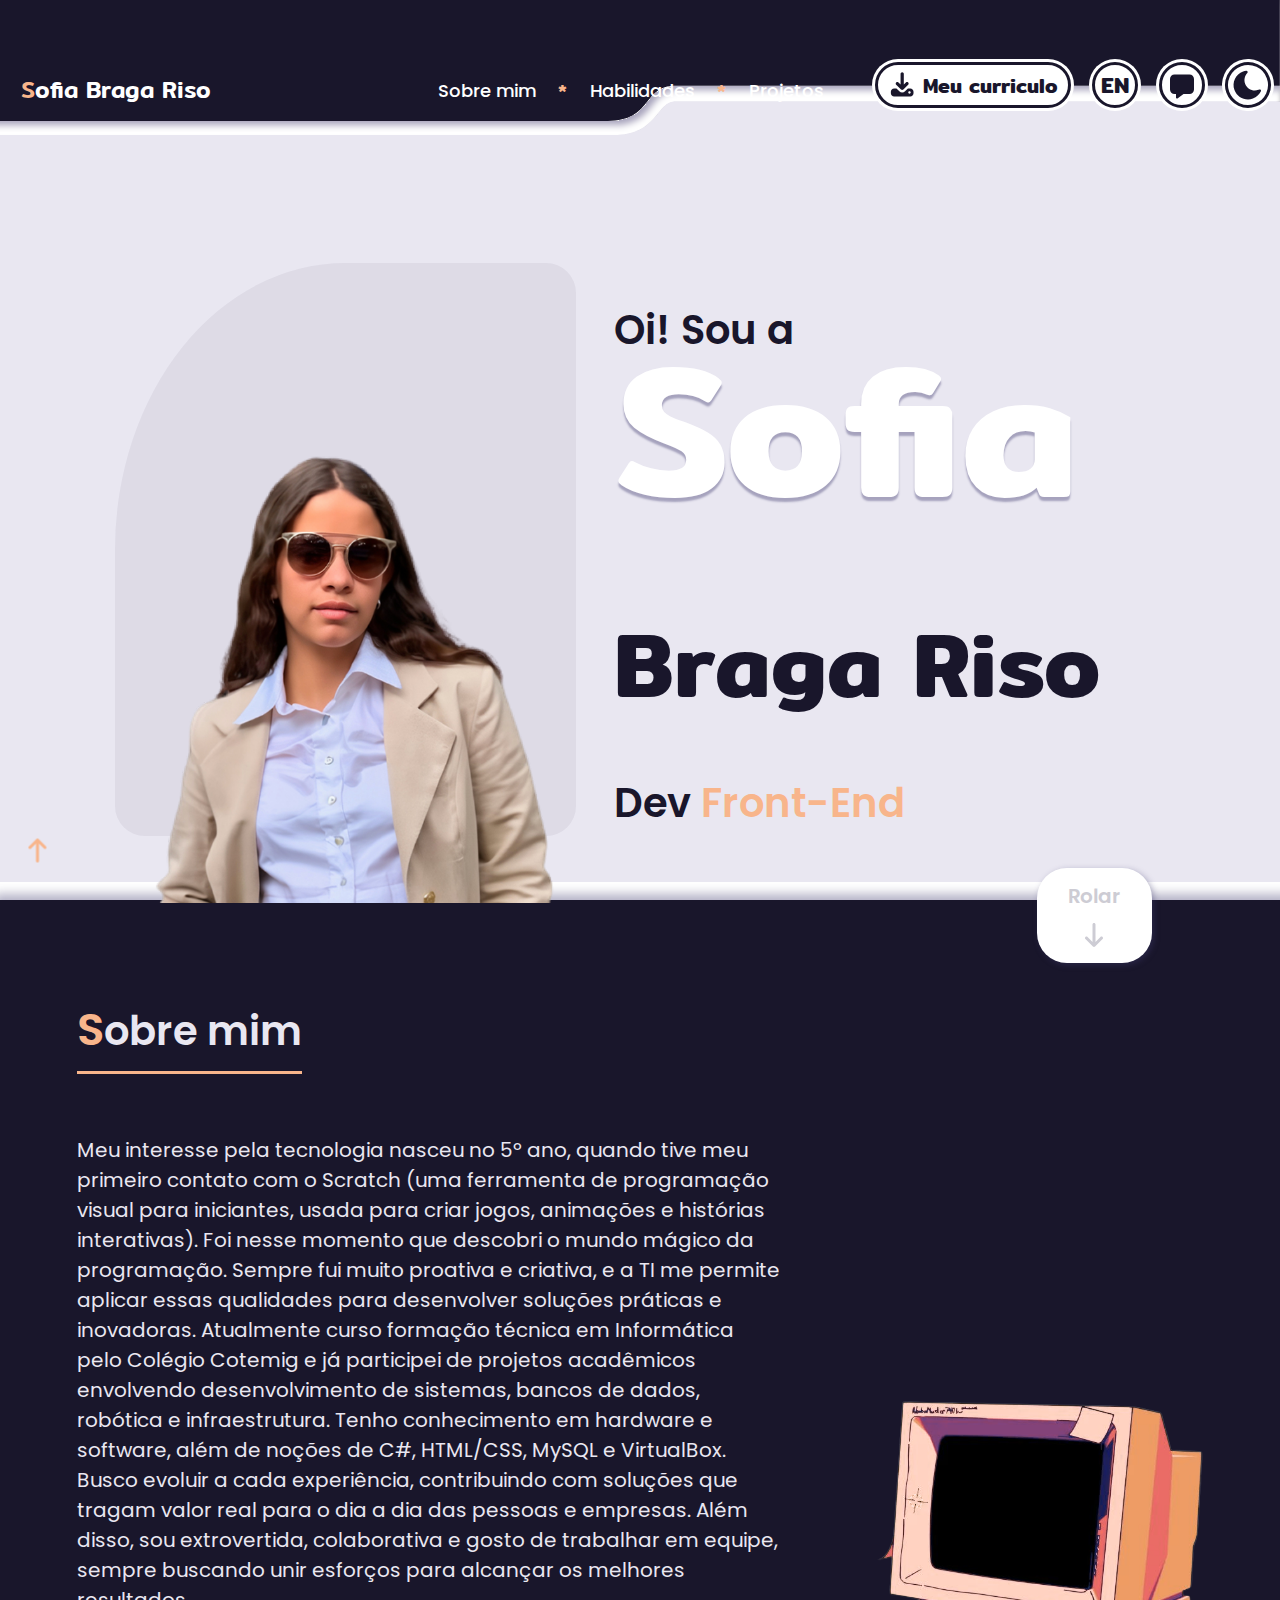
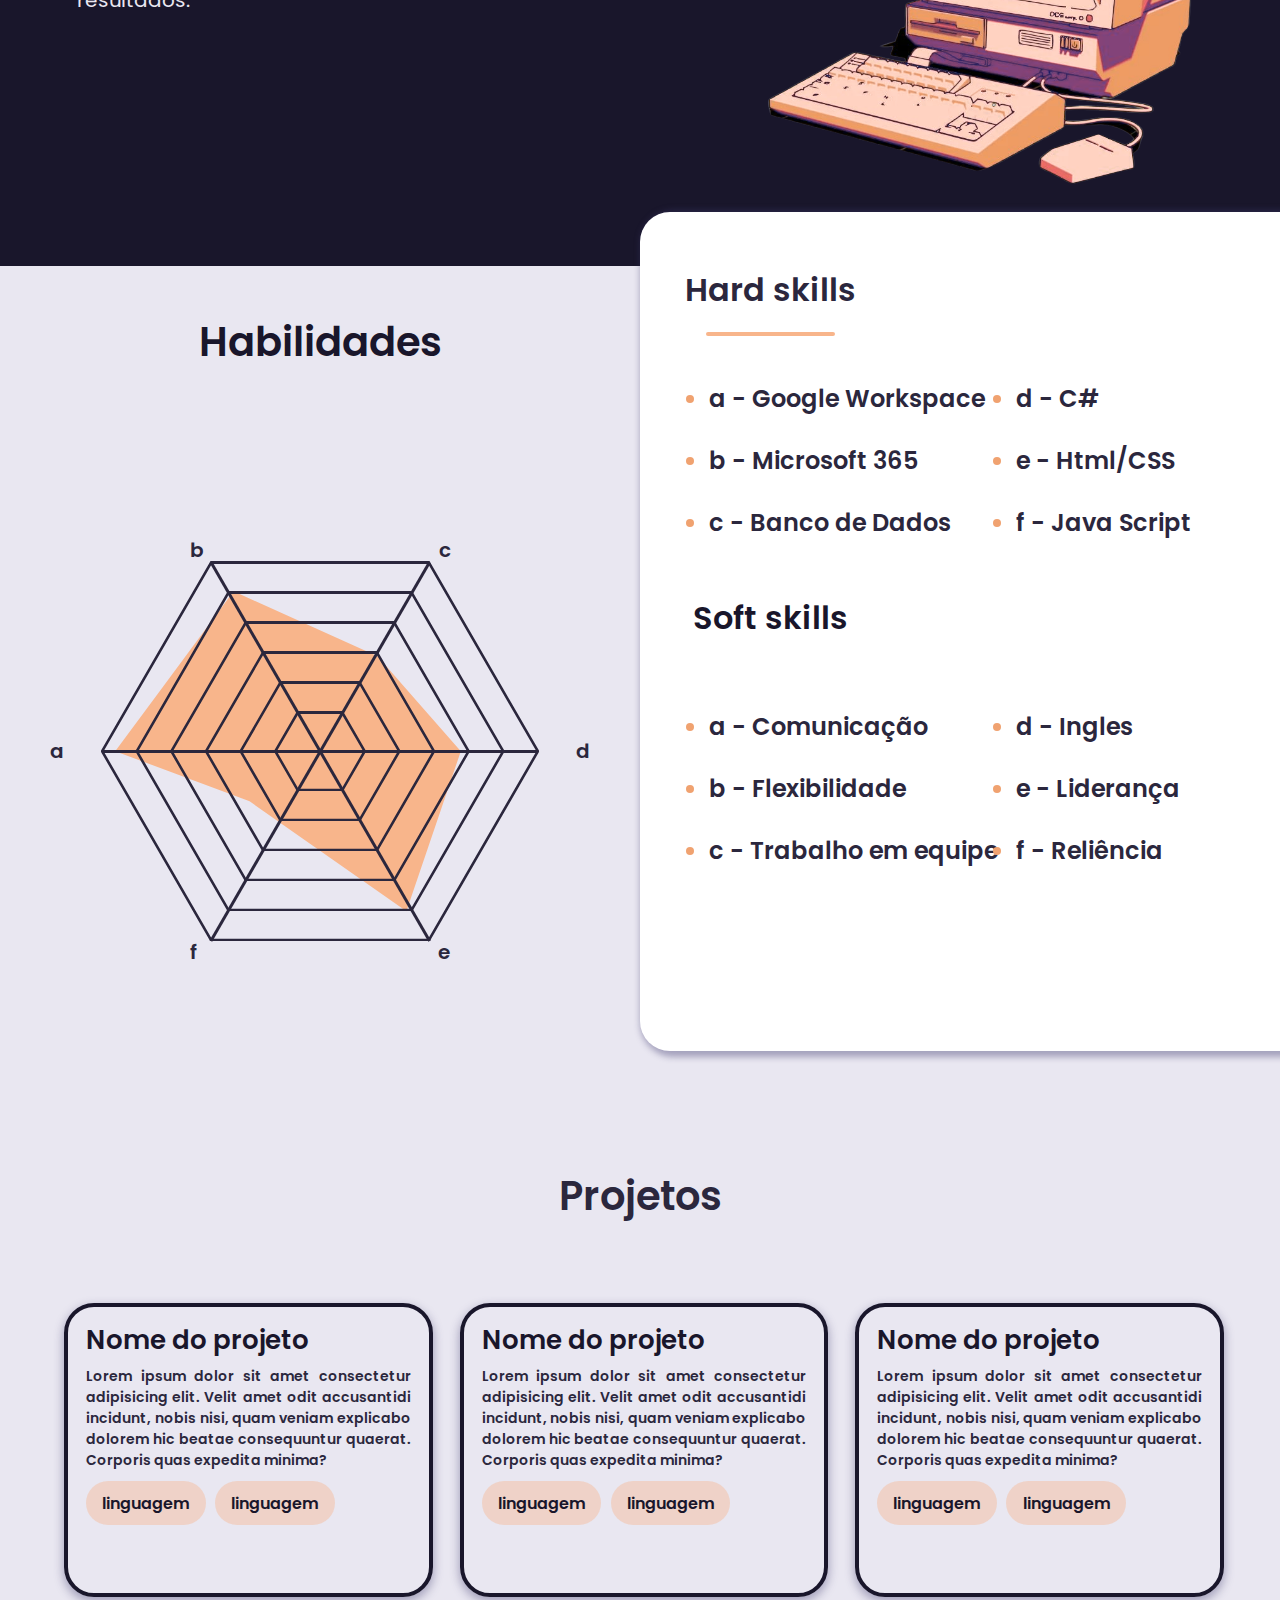
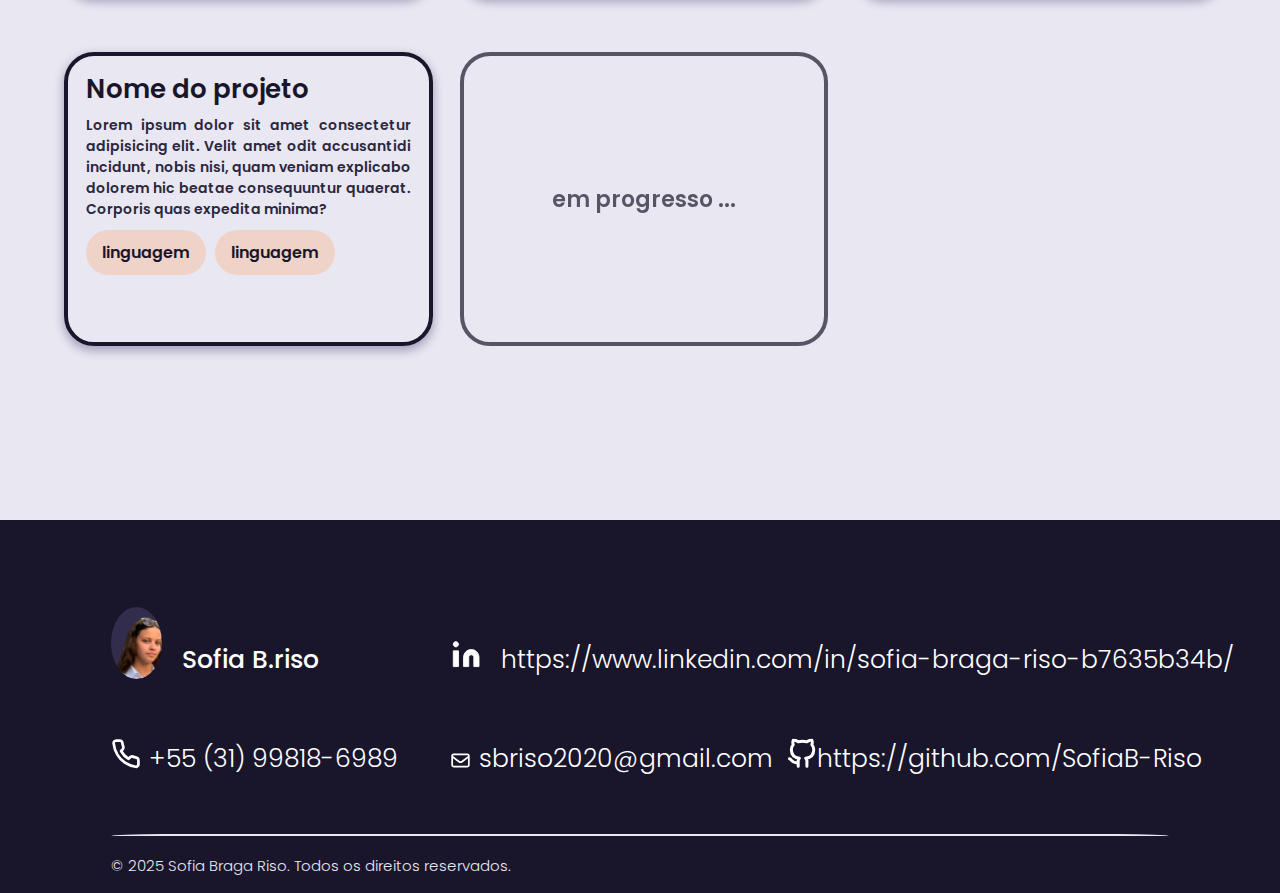
<file: index.html>
<!DOCTYPE html>
<html lang="en">

<head>
    <meta charset="UTF-8">
    <meta name="viewport" content="width=device-width, initial-scale=1.0">
    <title>Sofia Braga Riso</title>
    <link rel="stylesheet" href="style.css">
    <script src="script.js" defer></script>
    <link rel="icon" type="image/svg+xml" href="favicon.svg?v=1">
    <link rel="preconnect" href="https://fonts.googleapis.com">
    <link rel="preconnect" href="https://fonts.gstatic.com" crossorigin>
    <link href="https://fonts.googleapis.com/css2?family=Mitr:wght@200;300;400;500;600;700&display=swap"
        rel="stylesheet">
    <link rel="preconnect" href="https://fonts.googleapis.com">
    <link rel="preconnect" href="https://fonts.gstatic.com" crossorigin>
    <link
        href="https://fonts.googleapis.com/css2?family=Mitr:wght@200;300;400;500;600;700&family=Poppins:ital,wght@0,100;0,200;0,300;0,400;0,500;0,600;0,700;0,800;0,900;1,100;1,200;1,300;1,400;1,500;1,600;1,700;1,800;1,900&display=swap"
        rel="stylesheet">
</head>

<body>
    <header>
        <div class="bck">
        </div>
        <div class="mobile">
            <input type="checkbox" name="paginas" id="pagians">
            <h3><span>S</span> B.riso</h3>
            <h2>. . .</h2>
        </div>
        <div class="pages pc">
            <h3><span>S</span>ofia Braga Riso</h3>
            <div class="pa">
                <a href="#about" class="pag">Sobre mim</a>
                <p>*</p>
                <a href="#skills" class="pag">Habilidades</a>
                <p>*</p>
                <a href="#projects" class="pag">Projetos</a>
            </div>
        </div>
        <div class="more">
            <div class="e1">
                <a href="">
                    <svg xmlns="http://www.w3.org/2000/svg"
                        viewBox="0 0 640 640"><!--!Font Awesome Free v7.0.0 by @fontawesome - https://fontawesome.com License - https://fontawesome.com/license/free Copyright 2025 Fonticons, Inc.-->
                        <path
                            d="M352 96C352 78.3 337.7 64 320 64C302.3 64 288 78.3 288 96L288 306.7L246.6 265.3C234.1 252.8 213.8 252.8 201.3 265.3C188.8 277.8 188.8 298.1 201.3 310.6L297.3 406.6C309.8 419.1 330.1 419.1 342.6 406.6L438.6 310.6C451.1 298.1 451.1 277.8 438.6 265.3C426.1 252.8 405.8 252.8 393.3 265.3L352 306.7L352 96zM160 384C124.7 384 96 412.7 96 448L96 480C96 515.3 124.7 544 160 544L480 544C515.3 544 544 515.3 544 480L544 448C544 412.7 515.3 384 480 384L433.1 384L376.5 440.6C345.3 471.8 294.6 471.8 263.4 440.6L206.9 384L160 384zM464 440C477.3 440 488 450.7 488 464C488 477.3 477.3 488 464 488C450.7 488 440 477.3 440 464C440 450.7 450.7 440 464 440z" />
                    </svg>
                    <p>Meu curriculo</p>
                </a>
            </div>
            <div class="elem e2">
                <a href="home_en.html">EN</a>
            </div>
            <div class="elem e3 ">
                <button id="contact"><svg xmlns="http://www.w3.org/2000/svg"
                        viewBox="0 0 640 640"><!--!Font Awesome Free v7.0.1 by @fontawesome - https://fontawesome.com License - https://fontawesome.com/license/free Copyright 2025 Fonticons, Inc.-->
                        <path
                            d="M64 416L64 192C64 139 107 96 160 96L480 96C533 96 576 139 576 192L576 416C576 469 533 512 480 512L360 512C354.8 512 349.8 513.7 345.6 516.8L230.4 603.2C226.2 606.3 221.2 608 216 608C202.7 608 192 597.3 192 584L192 512L160 512C107 512 64 469 64 416z" />
                    </svg></button>
            </div>
            <div class="elem e4">
                <input type="checkbox" name="mod" id="dark">
            </div>
        </div>
    </header>
    <main id="main">
        <div class="ft">
            <div class="ftsqr"></div>
            <div class="foto"></div>
        </div>
        <div class="tex">
            <div class="txt">
                <p class="neg">Oi! Sou a</p>
                <h1>Sofia</h1>
                <h2>Braga Riso</h2>
                <p>Dev <span>Front-End</span></p>
            </div>
        </div>
        <div class="scr">
            <a href="#about">Rolar</a>
            <svg xmlns="http://www.w3.org/2000/svg"
                viewBox="0 0 640 640"><!--!Font Awesome Free v7.1.0 by @fontawesome - https://fontawesome.com License - https://fontawesome.com/license/free Copyright 2025 Fonticons, Inc.-->
                <path
                    d="M566.6 342.6C579.1 330.1 579.1 309.8 566.6 297.3L406.6 137.3C394.1 124.8 373.8 124.8 361.3 137.3C348.8 149.8 348.8 170.1 361.3 182.6L466.7 288L96 288C78.3 288 64 302.3 64 320C64 337.7 78.3 352 96 352L466.7 352L361.3 457.4C348.8 469.9 348.8 490.2 361.3 502.7C373.8 515.2 394.1 515.2 406.6 502.7L566.6 342.7z" />
            </svg>
        </div>
        <div class="scrolagem">
            <a href="#main">
                <svg xmlns="http://www.w3.org/2000/svg"
                    viewBox="0 0 640 640"><!--!Font Awesome Free v7.1.0 by @fontawesome - https://fontawesome.com License - https://fontawesome.com/license/free Copyright 2025 Fonticons, Inc.-->
                    <path
                        d="M566.6 342.6C579.1 330.1 579.1 309.8 566.6 297.3L406.6 137.3C394.1 124.8 373.8 124.8 361.3 137.3C348.8 149.8 348.8 170.1 361.3 182.6L466.7 288L96 288C78.3 288 64 302.3 64 320C64 337.7 78.3 352 96 352L466.7 352L361.3 457.4C348.8 469.9 348.8 490.2 361.3 502.7C373.8 515.2 394.1 515.2 406.6 502.7L566.6 342.7z" />
                </svg>
            </a>
        </div>
    </main>

    <section class="me" id="about">
        <h3><span>S</span>obre mim</h3>
        <div class="line"></div>
        <p class="pc">Meu interesse pela tecnologia nasceu no 5º ano, quando tive meu primeiro contato com o Scratch (uma
            ferramenta de programação visual para iniciantes, usada para criar jogos, animações e histórias
            interativas). Foi nesse momento que descobri o mundo mágico da programação. Sempre fui muito proativa e
            criativa, e a TI me permite aplicar essas qualidades para desenvolver soluções práticas e inovadoras.
            Atualmente curso formação técnica em Informática pelo Colégio Cotemig e já participei de projetos acadêmicos
            envolvendo desenvolvimento de sistemas, bancos de dados, robótica e infraestrutura. Tenho conhecimento em
            hardware e software, além de noções de C#, HTML/CSS, MySQL e VirtualBox. Busco evoluir a cada experiência,
            contribuindo com soluções que tragam valor real para o dia a dia das pessoas e empresas. Além disso, sou
            extrovertida, colaborativa e gosto de trabalhar em equipe, sempre buscando unir esforços para alcançar os
            melhores resultados.</p>

        <p class="mb">Meu interesse pela tecnologia nasceu no 5º ano, quando tive meu primeiro contato com o Scratch (uma
            ferramenta de programação visual para iniciantes). Sempre fui muito proativa e
            criativa, e a TI me permite aplicar essas qualidades para desenvolver soluções práticas e inovadoras.
            Atualmente curso formação técnica em Informática pelo Colégio Cotemig e já participei de projetos acadêmicos
            envolvendo desenvolvimento de sistemas, bancos de dados, robótica e infraestrutura. Busco evoluir a cada experiência,
            contribuindo com soluções que tragam valor real para o dia a dia das pessoas e empresas. Além disso, sou
            extrovertida, colaborativa e gosto de trabalhar em equipe, sempre buscando unir esforços para alcançar os
            melhores resultados.</p>
        <div class="mimage"></div>
    </section>

    <section class="hp" id="skills">
        <div class="skils">
            <div class="gra">
                <h3>Habilidades</h3>
                <div class="grafico">
                    <div class="hskil" id="graf"></div>
                    <div class="louco">
                        <div class="gg g10"></div>
                        <div class="gg g9"></div>
                        <div class="gg g8"></div>
                        <div class="gg g7"></div>
                        <div class="gg g6"></div>
                        <div class="gg g5"></div>
                        <div class="barras">
                            <div class="l1"></div>
                            <div class="l2"></div>
                            <div class="l3"></div>
                        </div>
                        <div class="por">
                            <p class="n10">100%</p>
                            <p class="n9">90%</p>
                            <p class="n8">80%</p>
                            <p class="n7">70%</p>
                            <p class="n6">60%</p>
                            <p class="n5">50%</p>
                            <p class="n5">50%</p>
                            <p class="n6">60%</p>
                            <p class="n7">70%</p>
                            <p class="n8">80%</p>
                            <p class="n9">90%</p>
                            <p class="n10">100%</p>
                        </div>
                        <div class=" porc">
                            <p class="n5">50%</p>
                            <p class="n6">60%</p>
                            <p class="n7">70%</p>
                            <p class="n8">80%</p>
                            <p class="n9">90%</p>
                            <p class="n10">100%</p>
                        </div>
                        <div class="porck">
                            <p class="n10">100%</p>
                            <p class="n9">90%</p>
                            <p class="n8">80%</p>
                            <p class="n7">70%</p>
                            <p class="n6">60%</p>
                            <p class="n5">50%</p>
                        </div>
                        <div class="ab alf">
                            <p>b</p>
                            <p>c</p>
                        </div>
                        <div class="cd alf">
                            <p>a</p>
                            <p>d</p>
                        </div>
                        <div class="de alf">
                            <p>f</p>
                            <p>e</p>
                        </div>
                    </div>
                </div>
            </div>
            <div class="menu">
                <div class="ops aaa">
                    <button name="rock" class="det">Hard skills</button>
                    <div class="selecth"></div>
                </div>
                <div class="leg treta chega">
                    <ul>
                        <li class="hard">a - Google Workspace</li>
                        <li class="hard">b - Microsoft 365</li>
                        <li class="hard">c - Banco de Dados</li>
                    </ul>
                    <ul>
                        <li class="hard" id="correcao">d - C#</li>
                        <li class="hard" >e - Html/CSS</li>
                        <li class="hard" >f - Java Script</li>
                    </ul>
                </div>

                <div class="ops aaaa">
                    <button name="fluf" class="det">Soft skills</button>
                    <div class="selects"></div>
                </div>
                <div class="leg treta2 chego">
                    <ul>
                        <li class="soft">a - Comunicação</li>
                        <li class="soft">b - Flexibilidade</li>
                        <li class="soft">c - Trabalho em equipe</li>

                    </ul>
                    <ul>
                        <li class="soft" id="correcao">d - Ingles</li>
                        <li class="soft">e - Liderança</li>
                        <li class="soft">f - Reliência</li>
                    </ul>
                </div>
            </div>
        </div>
    </section>
    <section class="project" id="projects">
        <div class="scont">
            <div class="stit">Projetos</div>
            <div class="prp j1">
                <div class="pit">
                    <h3>Nome do projeto</h3>
                    <p>Lorem ipsum dolor sit amet consectetur adipisicing elit. Velit amet odit accusantidi incidunt,
                        nobis nisi, quam veniam explicabo dolorem hic beatae consequuntur quaerat. Corporis quas
                        expedita minima?</p>
                    <div class="seta">
                        <a href="" class="pro">linguagem</a>
                        <a href="" class="pro1">linguagem</a>
                        <svg xmlns="http://www.w3.org/2000/svg"
                            viewBox="0 0 640 640"><!--!Font Awesome Free v7.1.0 by @fontawesome - https://fontawesome.com License - https://fontawesome.com/license/free Copyright 2025 Fonticons, Inc.-->
                            <path
                                d="M566.6 342.6C579.1 330.1 579.1 309.8 566.6 297.3L406.6 137.3C394.1 124.8 373.8 124.8 361.3 137.3C348.8 149.8 348.8 170.1 361.3 182.6L466.7 288L96 288C78.3 288 64 302.3 64 320C64 337.7 78.3 352 96 352L466.7 352L361.3 457.4C348.8 469.9 348.8 490.2 361.3 502.7C373.8 515.2 394.1 515.2 406.6 502.7L566.6 342.7z" />
                        </svg>
                    </div>
                </div>
            </div>
            <div class="prp j2">
                <div class="pit">
                    <h3>Nome do projeto</h3>
                    <p>Lorem ipsum dolor sit amet consectetur adipisicing elit. Velit amet odit accusantidi incidunt,
                        nobis nisi, quam veniam explicabo dolorem hic beatae consequuntur quaerat. Corporis quas
                        expedita minima?</p>
                    <div class="seta">
                        <a href="" class="pro">linguagem</a>
                        <a href="" class="pro1">linguagem</a>
                        <svg xmlns="http://www.w3.org/2000/svg"
                            viewBox="0 0 640 640"><!--!Font Awesome Free v7.1.0 by @fontawesome - https://fontawesome.com License - https://fontawesome.com/license/free Copyright 2025 Fonticons, Inc.-->
                            <path
                                d="M566.6 342.6C579.1 330.1 579.1 309.8 566.6 297.3L406.6 137.3C394.1 124.8 373.8 124.8 361.3 137.3C348.8 149.8 348.8 170.1 361.3 182.6L466.7 288L96 288C78.3 288 64 302.3 64 320C64 337.7 78.3 352 96 352L466.7 352L361.3 457.4C348.8 469.9 348.8 490.2 361.3 502.7C373.8 515.2 394.1 515.2 406.6 502.7L566.6 342.7z" />
                        </svg>
                    </div>
                </div>
            </div>
            <div class="prp j3">
                <div class="pit">
                    <h3>Nome do projeto</h3>
                    <p>Lorem ipsum dolor sit amet consectetur adipisicing elit. Velit amet odit accusantidi incidunt,
                        nobis nisi, quam veniam explicabo dolorem hic beatae consequuntur quaerat. Corporis quas
                        expedita minima?</p>

                    <div class="seta">
                        <a href="" class="pro">linguagem</a>
                        <a href="" class="pro1">linguagem</a>
                        <svg xmlns="http://www.w3.org/2000/svg"
                            viewBox="0 0 640 640"><!--!Font Awesome Free v7.1.0 by @fontawesome - https://fontawesome.com License - https://fontawesome.com/license/free Copyright 2025 Fonticons, Inc.-->
                            <path
                                d="M566.6 342.6C579.1 330.1 579.1 309.8 566.6 297.3L406.6 137.3C394.1 124.8 373.8 124.8 361.3 137.3C348.8 149.8 348.8 170.1 361.3 182.6L466.7 288L96 288C78.3 288 64 302.3 64 320C64 337.7 78.3 352 96 352L466.7 352L361.3 457.4C348.8 469.9 348.8 490.2 361.3 502.7C373.8 515.2 394.1 515.2 406.6 502.7L566.6 342.7z" />
                        </svg>
                    </div>
                </div>
            </div>
            <div class="prp j4">
                <div class="pit">
                    <h3>Nome do projeto</h3>
                    <p>Lorem ipsum dolor sit amet consectetur adipisicing elit. Velit amet odit accusantidi incidunt,
                        nobis nisi, quam veniam explicabo dolorem hic beatae consequuntur quaerat. Corporis quas
                        expedita minima?</p>
                    <div class="seta">
                        <a href="" class="pro">linguagem</a>
                        <a href="" class="pro1">linguagem</a>
                        <svg xmlns="http://www.w3.org/2000/svg"
                            viewBox="0 0 640 640"><!--!Font Awesome Free v7.1.0 by @fontawesome - https://fontawesome.com License - https://fontawesome.com/license/free Copyright 2025 Fonticons, Inc.-->
                            <path
                                d="M566.6 342.6C579.1 330.1 579.1 309.8 566.6 297.3L406.6 137.3C394.1 124.8 373.8 124.8 361.3 137.3C348.8 149.8 348.8 170.1 361.3 182.6L466.7 288L96 288C78.3 288 64 302.3 64 320C64 337.7 78.3 352 96 352L466.7 352L361.3 457.4C348.8 469.9 348.8 490.2 361.3 502.7C373.8 515.2 394.1 515.2 406.6 502.7L566.6 342.7z" />
                        </svg>
                    </div>
                </div>
            </div>
            <div class="cmg j5">

                <p>em progresso ...</p>

            </div>
        </div>
        </div>
    </section>
    <footer>
        <div class="fgrid">
            <div id="sofia">
                <div class="ffto"></div>
                <a>Sofia B.riso</a>
            </div>
            <div class="in">
                <svg xmlns="http://www.w3.org/2000/svg" width="35" height="35" viewBox="0 0 35 35" fill="none">
                    <path
                        d="M22.8045 11.6667C25.0725 11.6667 27.2476 12.5886 28.8514 14.2296C30.4551 15.8705 31.3561 18.0961 31.3561 20.4167V30.6251H25.655V20.4167C25.655 19.6432 25.3547 18.9013 24.8201 18.3544C24.2855 17.8074 23.5605 17.5001 22.8045 17.5001C22.0484 17.5001 21.3234 17.8074 20.7888 18.3544C20.2542 18.9013 19.9539 19.6432 19.9539 20.4167V30.6251H14.2528V20.4167C14.2528 18.0961 15.1538 15.8705 16.7575 14.2296C18.3613 12.5886 20.5364 11.6667 22.8045 11.6667Z" />
                    <path d="M8.55169 13.1251H2.85059V30.6251H8.55169V13.1251Z" fill="white" />
                    <path
                        d="M5.70114 8.75008C7.27545 8.75008 8.55169 7.44425 8.55169 5.83341C8.55169 4.22258 7.27545 2.91675 5.70114 2.91675C4.12682 2.91675 2.85059 4.22258 2.85059 5.83341C2.85059 7.44425 4.12682 8.75008 5.70114 8.75008Z" />
                </svg>
                <a
                    href="https://www.linkedin.com/in/sofia-braga-riso-b7635b34b/">https://www.linkedin.com/in/sofia-braga-riso-b7635b34b/</a>

            </div>
            <div class="tel">
                <svg id="no" xmlns="http://www.w3.org/2000/svg" viewBox="0 0 34 35" fill="none">
                    <path
                        d="M30.4668 24.675V29.05C30.4684 29.4561 30.3894 29.8581 30.2349 30.2303C30.0804 30.6024 29.8538 30.9365 29.5696 31.211C29.2854 31.4856 28.9498 31.6946 28.5845 31.8248C28.2191 31.9549 27.832 32.0032 27.4479 31.9666C23.1865 31.479 19.0931 29.9456 15.4966 27.4896C12.1506 25.2505 9.31374 22.2631 7.18753 18.7396C4.84711 14.9351 3.39061 10.6035 2.93605 6.09581C2.90144 5.69253 2.94695 5.28609 3.06968 4.90235C3.19242 4.51861 3.38968 4.16598 3.64892 3.86693C3.90816 3.56787 4.22368 3.32893 4.57542 3.16532C4.92715 3.00172 5.30738 2.91703 5.6919 2.91665H9.84644C10.5185 2.90968 11.1701 3.1603 11.6797 3.6218C12.1892 4.08329 12.5221 4.72417 12.6161 5.42498C12.7915 6.82508 13.1167 8.19979 13.5855 9.5229C13.7719 10.0449 13.8122 10.6121 13.7017 11.1575C13.5913 11.7029 13.3347 12.2035 12.9624 12.6L11.2036 14.4521C13.175 18.1031 16.0457 21.126 19.5127 23.2021L21.2714 21.35C21.648 20.9579 22.1233 20.6877 22.6412 20.5714C23.1591 20.4551 23.6978 20.4975 24.1935 20.6937C25.4499 21.1874 26.7554 21.5299 28.0849 21.7146C28.7576 21.8145 29.372 22.1713 29.8112 22.7172C30.2503 23.263 30.4837 23.9598 30.4668 24.675Z"
                        stroke-width="3" stroke-linecap="round" stroke-linejoin="round" />
                </svg>
                <p>+55 (31) 99818-6989</p>
            </div>
            <div class="mail">
                <svg xmlns="http://www.w3.org/2000/svg"
                    viewBox="0 0 640 640"><!--!Font Awesome Free v7.1.0 by @fontawesome - https://fontawesome.com License - https://fontawesome.com/license/free Copyright 2025 Fonticons, Inc.-->
                    <path
                        d="M125.4 128C91.5 128 64 155.5 64 189.4C64 190.3 64 191.1 64.1 192L64 192L64 448C64 483.3 92.7 512 128 512L512 512C547.3 512 576 483.3 576 448L576 192L575.9 192C575.9 191.1 576 190.3 576 189.4C576 155.5 548.5 128 514.6 128L125.4 128zM528 256.3L528 448C528 456.8 520.8 464 512 464L128 464C119.2 464 112 456.8 112 448L112 256.3L266.8 373.7C298.2 397.6 341.7 397.6 373.2 373.7L528 256.3zM112 189.4C112 182 118 176 125.4 176L514.6 176C522 176 528 182 528 189.4C528 193.6 526 197.6 522.7 200.1L344.2 335.5C329.9 346.3 310.1 346.3 295.8 335.5L117.3 200.1C114 197.6 112 193.6 112 189.4z" />
                </svg>
                <p>sbriso2020@gmail.com</p>
            </div>
            <div class="ghub">
                <svg xmlns="http://www.w3.org/2000/svg" width="30" height="30" viewBox="0 0 30 30" fill="none">
                    <g clip-path="url(#clip0_205_1703)">
                        <path
                            d="M11.1981 23.75C4.9768 25.625 4.9768 20.625 2.48828 20M19.9079 27.5V22.6625C19.9546 22.0665 19.8744 21.4673 19.6728 20.9048C19.4711 20.3423 19.1525 19.8293 18.7383 19.4C22.6453 18.9625 26.7513 17.475 26.7513 10.65C26.751 8.90483 26.0828 7.22654 24.8849 5.96254C25.4521 4.43568 25.412 2.74798 24.773 1.25004C24.773 1.25004 23.3047 0.812544 19.9079 3.10004C17.0561 2.32357 14.0499 2.32357 11.1981 3.10004C7.80127 0.812544 6.33304 1.25004 6.33304 1.25004C5.69396 2.74798 5.65385 4.43568 6.22106 5.96254C5.01428 7.23592 4.34537 8.92937 4.35467 10.6875C4.35467 17.4625 8.46072 18.95 12.3677 19.4375C11.9583 19.8625 11.6426 20.3693 11.4411 20.9249C11.2396 21.4806 11.1568 22.0726 11.1981 22.6625V27.5"
                            stroke-width="3" stroke-linecap="round" stroke-linejoin="round" />
                    </g>
                    <defs>
                        <clipPath id="clip0_205_1703">
                            <rect width="29.8622" height="30" />
                        </clipPath>
                    </defs>
                </svg>
                <a href="https://github.com/SofiaB-Riso">https://github.com/SofiaB-Riso</a>
            </div>
            <div id="fl">
                <p>© 2025 Sofia Braga Riso. Todos os direitos reservados.</p>
            </div>
        </div>
    </footer>

    <dialog id="message" class="">
        <form method="dialog" id="dform">
            <button type="button" id="close">X</button>
            <h2>Fale comigo</h2>

            <input type="text" name="nomeUS" id="nomeUS" placeholder="Nome completo">

            <input type="email" name="emailUS" id="emailUS" placeholder="Endereço de e-mail" required>

            <textarea id="assunto" name="assunto" placeholder="Mensagem"></textarea>
            <button type="submit" class="sub">Enviar</button>
        </form>
    </dialog>
</body>

</html>
</file>
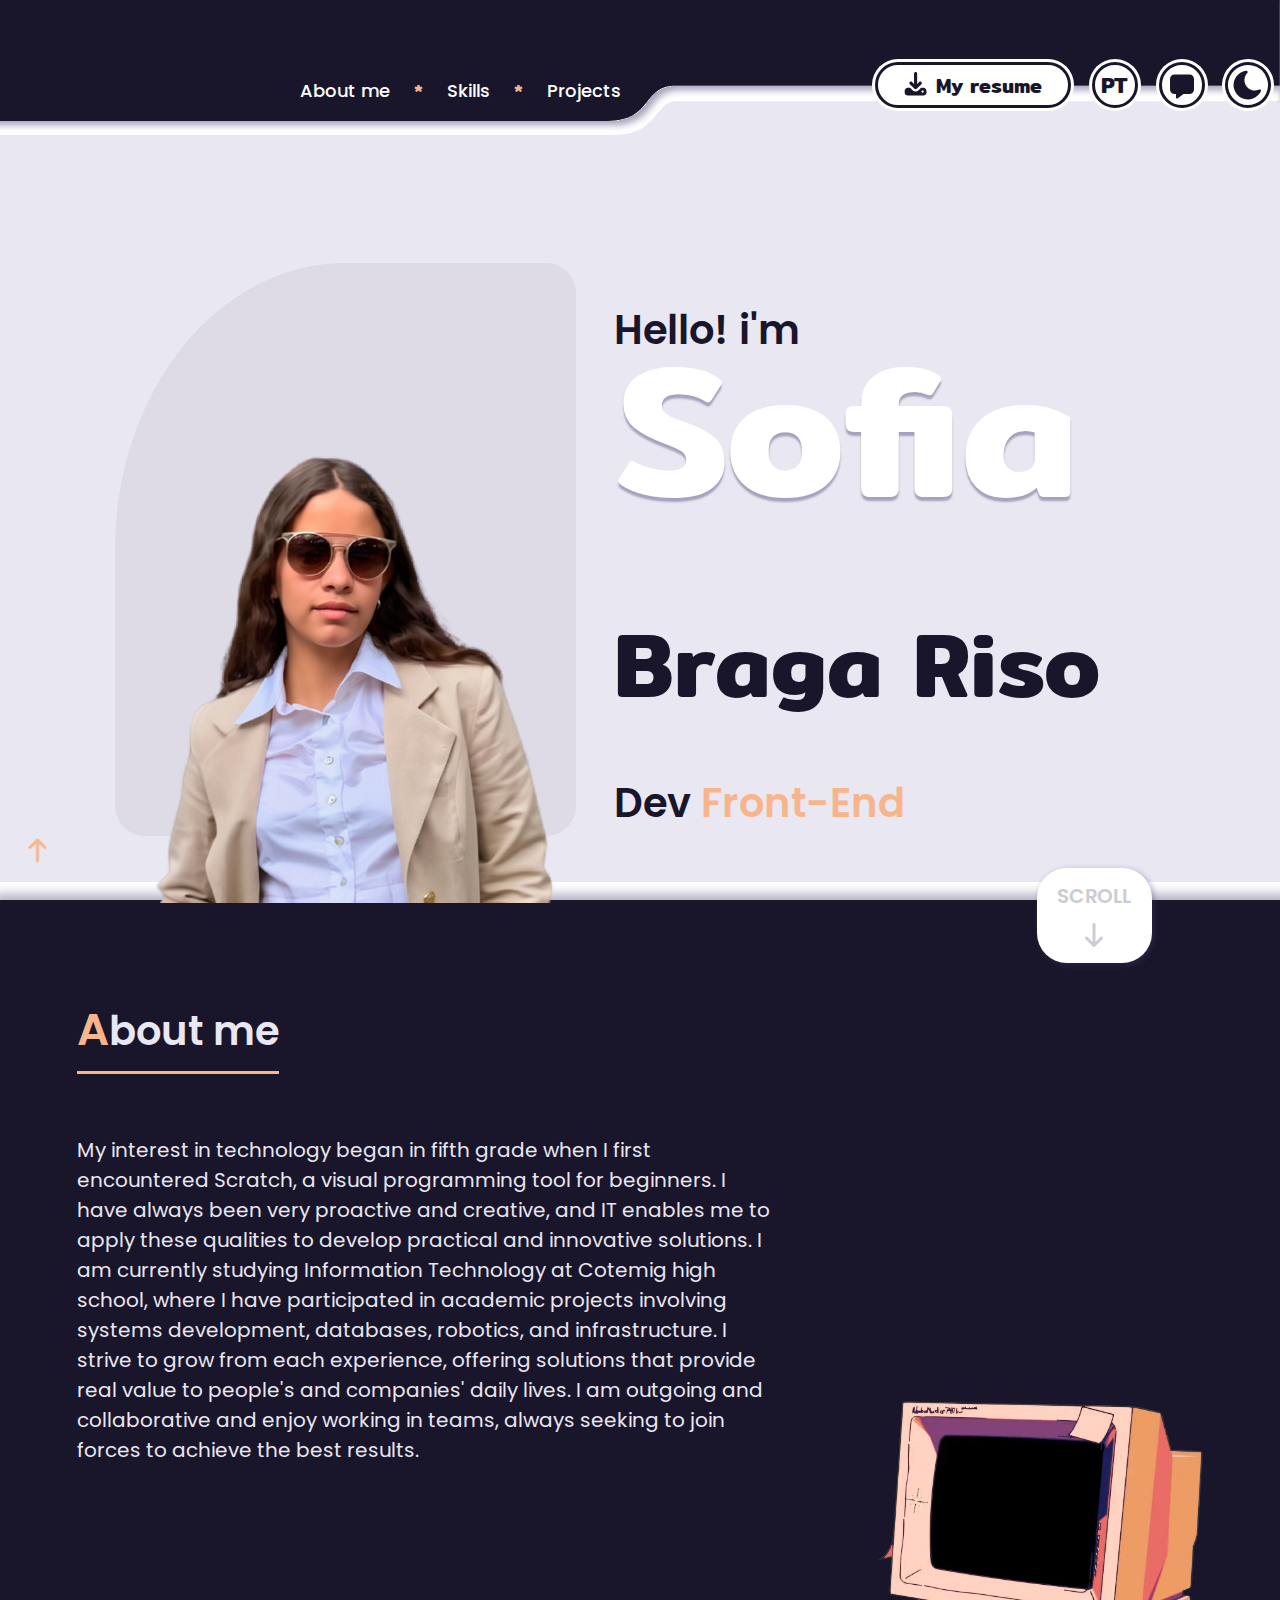
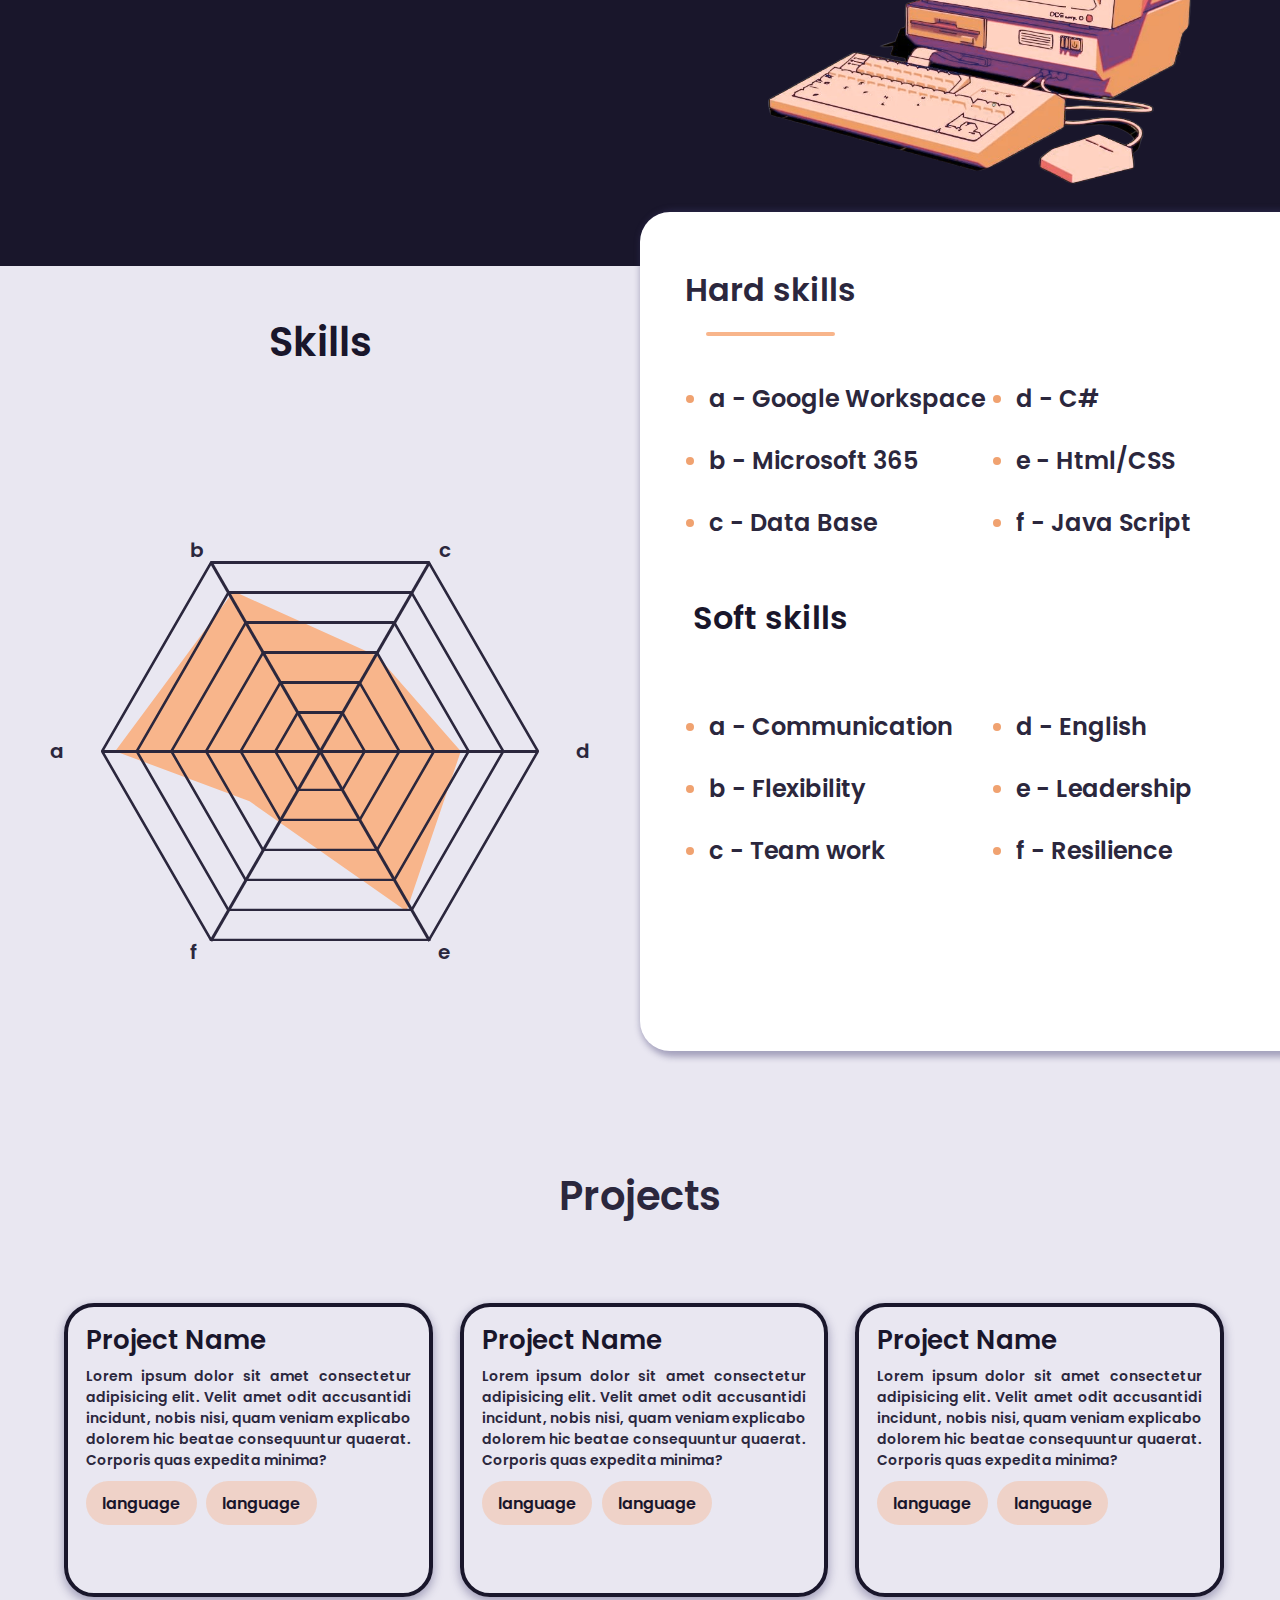
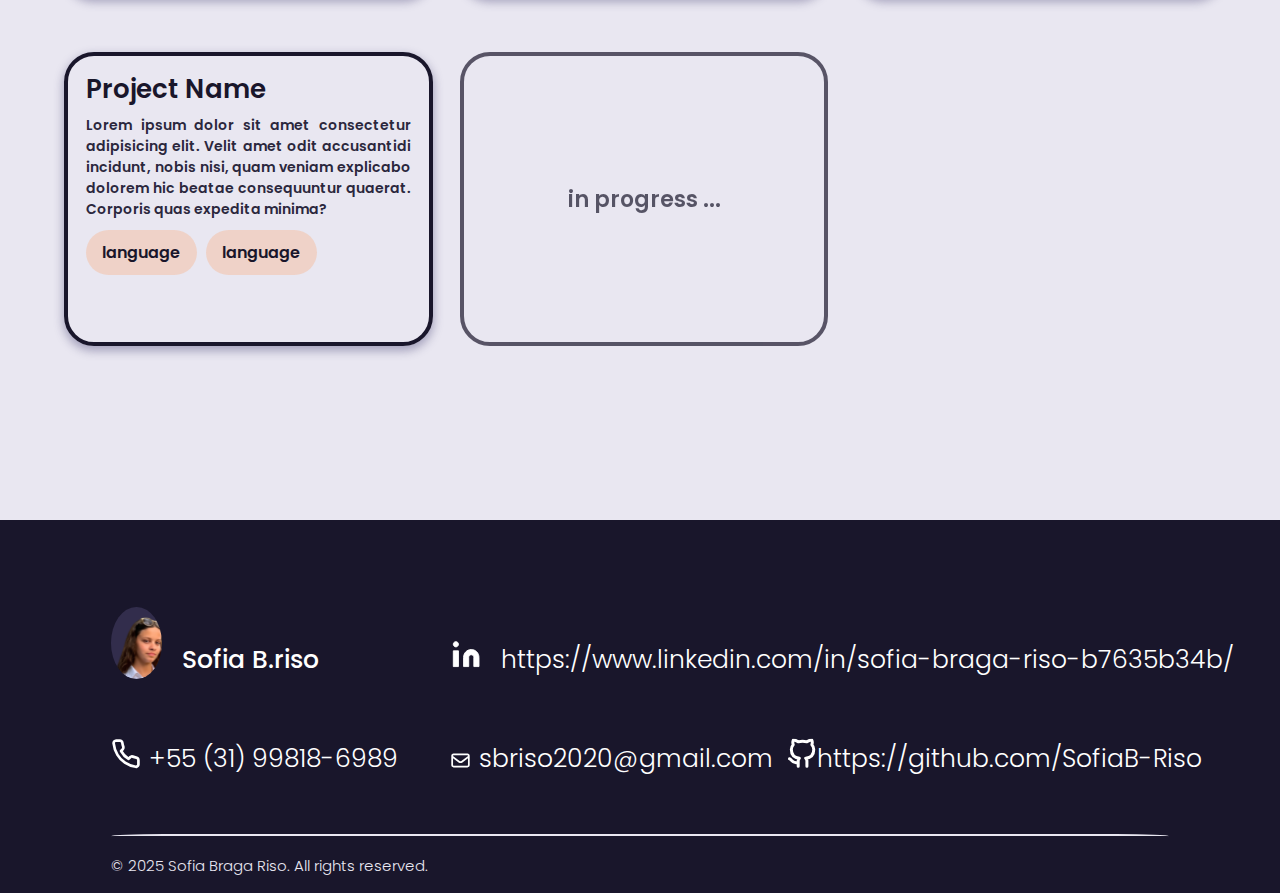
<file: home_en.html>
<!DOCTYPE html>
<html lang="en">
    <head>
        <meta charset="UTF-8">
        <meta name="viewport" content="width=device-width, initial-scale=1.0">
        <title>Sofia Braga Riso</title>
        <link rel="stylesheet" href="style.css">
        <script src="script.js" defer></script>
        <link rel="preconnect" href="https://fonts.googleapis.com">
        <link rel="preconnect" href="https://fonts.gstatic.com" crossorigin>
        <link href="https://fonts.googleapis.com/css2?family=Mitr:wght@200;300;400;500;600;700&display=swap"
            rel="stylesheet">
        <link rel="preconnect" href="https://fonts.googleapis.com">
        <link rel="preconnect" href="https://fonts.gstatic.com" crossorigin>
        <link
            href="https://fonts.googleapis.com/css2?family=Mitr:wght@200;300;400;500;600;700&family=Poppins:ital,wght@0,100;0,200;0,300;0,400;0,500;0,600;0,700;0,800;0,900;1,100;1,200;1,300;1,400;1,500;1,600;1,700;1,800;1,900&display=swap"
            rel="stylesheet">
    </head>
    
   <body>
    <header>
        <div class="bck">
        </div>
        <div class="mobile">
            <input type="checkbox" name="paginas" id="pagians">
            <h3><span>S</span> B.riso</h3>
            <h2>. . .</h2>
        </div>
        <div class="pages pc">
            <div class="pa">
                <a href="#about" class="pag">About me</a>
                <p>*</p>
                <a href="#skills" class="pag">Skills</a>
                <p>*</p>
                <a href="#projects" class="pag">Projects</a>
            </div>
        </div>
        <div class="more">
            <div class="e1">
                <a href="">
                    <svg xmlns="http://www.w3.org/2000/svg"
                        viewBox="0 0 640 640"><!--!Font Awesome Free v7.0.0 by @fontawesome - https://fontawesome.com License - https://fontawesome.com/license/free Copyright 2025 Fonticons, Inc.-->
                        <path
                            d="M352 96C352 78.3 337.7 64 320 64C302.3 64 288 78.3 288 96L288 306.7L246.6 265.3C234.1 252.8 213.8 252.8 201.3 265.3C188.8 277.8 188.8 298.1 201.3 310.6L297.3 406.6C309.8 419.1 330.1 419.1 342.6 406.6L438.6 310.6C451.1 298.1 451.1 277.8 438.6 265.3C426.1 252.8 405.8 252.8 393.3 265.3L352 306.7L352 96zM160 384C124.7 384 96 412.7 96 448L96 480C96 515.3 124.7 544 160 544L480 544C515.3 544 544 515.3 544 480L544 448C544 412.7 515.3 384 480 384L433.1 384L376.5 440.6C345.3 471.8 294.6 471.8 263.4 440.6L206.9 384L160 384zM464 440C477.3 440 488 450.7 488 464C488 477.3 477.3 488 464 488C450.7 488 440 477.3 440 464C440 450.7 450.7 440 464 440z" />
                    </svg>
                    <p>My resume</p>
                </a>
            </div>
            <div class="elem e2">
                <a href="index.html">PT</a>
            </div>
            <div class="elem e3 ">
                <button id="contact"><svg xmlns="http://www.w3.org/2000/svg"
                        viewBox="0 0 640 640"><!--!Font Awesome Free v7.0.1 by @fontawesome - https://fontawesome.com License - https://fontawesome.com/license/free Copyright 2025 Fonticons, Inc.-->
                        <path
                            d="M64 416L64 192C64 139 107 96 160 96L480 96C533 96 576 139 576 192L576 416C576 469 533 512 480 512L360 512C354.8 512 349.8 513.7 345.6 516.8L230.4 603.2C226.2 606.3 221.2 608 216 608C202.7 608 192 597.3 192 584L192 512L160 512C107 512 64 469 64 416z" />
                    </svg></button>
            </div>
            <div class="elem e4">
                <input type="checkbox" name="mod" id="dark">
            </div>
        </div>
    </header>
    <main id="main">
        <div class="ft">
            <div class="ftsqr"></div>
            <div class="foto"></div>
        </div>
        <div class="tex">
            <div class="txt">
                <p class="neg">Hello! i'm</p>
                <h1>Sofia</h1>
                <h2>Braga Riso</h2>
                <p>Dev <span>Front-End</span></p>
            </div>
        </div>
        <div class="scr">
            <a href="#about">SCROLL</a>
            <svg xmlns="http://www.w3.org/2000/svg"
                viewBox="0 0 640 640"><!--!Font Awesome Free v7.1.0 by @fontawesome - https://fontawesome.com License - https://fontawesome.com/license/free Copyright 2025 Fonticons, Inc.-->
                <path
                    d="M566.6 342.6C579.1 330.1 579.1 309.8 566.6 297.3L406.6 137.3C394.1 124.8 373.8 124.8 361.3 137.3C348.8 149.8 348.8 170.1 361.3 182.6L466.7 288L96 288C78.3 288 64 302.3 64 320C64 337.7 78.3 352 96 352L466.7 352L361.3 457.4C348.8 469.9 348.8 490.2 361.3 502.7C373.8 515.2 394.1 515.2 406.6 502.7L566.6 342.7z" />
            </svg>
        </div>
        <div class="scrolagem">
            <a href="#main">
                <svg xmlns="http://www.w3.org/2000/svg"
                viewBox="0 0 640 640"><!--!Font Awesome Free v7.1.0 by @fontawesome - https://fontawesome.com License - https://fontawesome.com/license/free Copyright 2025 Fonticons, Inc.-->
                <path
                    d="M566.6 342.6C579.1 330.1 579.1 309.8 566.6 297.3L406.6 137.3C394.1 124.8 373.8 124.8 361.3 137.3C348.8 149.8 348.8 170.1 361.3 182.6L466.7 288L96 288C78.3 288 64 302.3 64 320C64 337.7 78.3 352 96 352L466.7 352L361.3 457.4C348.8 469.9 348.8 490.2 361.3 502.7C373.8 515.2 394.1 515.2 406.6 502.7L566.6 342.7z" />
            </svg>
            </a>
        </div>
    </main>

    <section class="me" id="about">
        <h3><span>A</span>bout me</h3>
        <div class="line"></div>
        <p>My interest in technology began in fifth grade when I first encountered Scratch, a visual programming tool for beginners.
             I have always been very proactive and creative, and IT enables me to apply these qualities to develop practical 
             and innovative solutions. I am currently studying Information Technology at Cotemig high school, where 
             I have participated in academic projects involving systems development, databases, robotics, and infrastructure.
             I strive to grow from each experience, offering solutions that provide real value to people's and companies' daily lives. I am outgoing and collaborative and enjoy working in teams, always seeking to join forces to achieve the best results.</p>
        <div class="mimage"></div>
    </section>

    <section class="hp" id="skills">
        <div class="skils">
            <div class="gra">
                <h3>Skills</h3>
                <div class="grafico">
                    <div class="hskil" id="graf"></div>
                    <div class="louco">
                        <div class="gg g10"></div>
                        <div class="gg g9"></div>
                        <div class="gg g8"></div>
                        <div class="gg g7"></div>
                        <div class="gg g6"></div>
                        <div class="gg g5"></div>
                        <div class="barras">
                            <div class="l1"></div>
                            <div class="l2"></div>
                            <div class="l3"></div>
                        </div>
                        <div class="por">
                            <p class="n10">100%</p>
                            <p class="n9">90%</p>
                            <p class="n8">80%</p>
                            <p class="n7">70%</p>
                            <p class="n6">60%</p>
                            <p class="n5">50%</p>
                            <p class="n5">50%</p>
                            <p class="n6">60%</p>
                            <p class="n7">70%</p>
                            <p class="n8">80%</p>
                            <p class="n9">90%</p>
                            <p class="n10">100%</p>
                        </div>
                        <div class="porc">
                            <p class="n5">50%</p>
                            <p class="n6">60%</p>
                            <p class="n7">70%</p>
                            <p class="n8">80%</p>
                            <p class="n9">90%</p>
                            <p class="n10">100%</p>
                        </div>
                        <div class="porck">
                            <p class="n10">100%</p>
                            <p class="n9">90%</p>
                            <p class="n8">80%</p>
                            <p class="n7">70%</p>
                            <p class="n6">60%</p>
                            <p class="n5">50%</p>
                        </div>
                        <div class="ab alf">
                            <p>b</p>
                            <p>c</p>
                        </div>
                        <div class="cd alf">
                            <p>a</p>
                            <p>d</p>
                        </div>
                        <div class="de alf">
                            <p>f</p>
                            <p>e</p>
                        </div>
                    </div>
                </div>
            </div>
            <div class="menu">
                <div class="ops aaa">
                    <button name="rock" class="det">Hard skills</button>
                    <div class="selecth"></div>
                </div>
                <div class="leg  treta chega">
                    <ul>
                        <li class="hard">a - Google Workspace</li>
                        <li class="hard">b - Microsoft 365</li>
                        <li class="hard">c - Data Base</li>
                    </ul>
                    <ul>
                        <li class="hard" id="correcao">d - C#</li>
                        <li class="hard">e - Html/CSS</li>
                        <li class="hard">f - Java Script</li>
                    </ul>
                </div>

                <div class="ops aaaa ">
                    <button name="fluf" class="det">Soft skills</button>
                    <div class="selects"></div>
                </div>
                <div class="leg treta2 chego">
                    <ul>
                        <li class="soft">a - Communication</li>
                        <li class="soft">b - Flexibility</li>
                        <li class="soft">c - Team work</li>

                    </ul>
                    <ul>
                        <li class="soft" id="correcao">d - English</li>
                        <li class="soft">e - Leadership</li>
                        <li class="soft">f - Resilience</li>
                    </ul>
                </div>
            </div>
        </div>
    </section>
    <section class="project"id="projects">
        <div class="scont">
            <div class="stit">Projects</div>
            <div class="prp j1">
                <div class="pit">
                    <h3>Project Name</h3>
                    <p>Lorem ipsum dolor sit amet consectetur adipisicing elit. Velit amet odit accusantidi incidunt,
                        nobis nisi, quam veniam explicabo dolorem hic beatae consequuntur quaerat. Corporis quas
                        expedita minima?</p>
                    <div class="seta">
                        <a href="" class="pro">language</a>
                        <a href="" class="pro1">language</a>
                        <svg xmlns="http://www.w3.org/2000/svg"
                            viewBox="0 0 640 640"><!--!Font Awesome Free v7.1.0 by @fontawesome - https://fontawesome.com License - https://fontawesome.com/license/free Copyright 2025 Fonticons, Inc.-->
                            <path
                                d="M566.6 342.6C579.1 330.1 579.1 309.8 566.6 297.3L406.6 137.3C394.1 124.8 373.8 124.8 361.3 137.3C348.8 149.8 348.8 170.1 361.3 182.6L466.7 288L96 288C78.3 288 64 302.3 64 320C64 337.7 78.3 352 96 352L466.7 352L361.3 457.4C348.8 469.9 348.8 490.2 361.3 502.7C373.8 515.2 394.1 515.2 406.6 502.7L566.6 342.7z" />
                        </svg>
                    </div>
                </div>
            </div>
            <div class="prp j2">
                <div class="pit">
                    <h3>Project Name</h3>
                    <p>Lorem ipsum dolor sit amet consectetur adipisicing elit. Velit amet odit accusantidi incidunt,
                        nobis nisi, quam veniam explicabo dolorem hic beatae consequuntur quaerat. Corporis quas
                        expedita minima?</p>
                    <div class="seta">
                        <a href="" class="pro">language</a>
                        <a href="" class="pro1">language</a>
                        <svg xmlns="http://www.w3.org/2000/svg"
                            viewBox="0 0 640 640"><!--!Font Awesome Free v7.1.0 by @fontawesome - https://fontawesome.com License - https://fontawesome.com/license/free Copyright 2025 Fonticons, Inc.-->
                            <path
                                d="M566.6 342.6C579.1 330.1 579.1 309.8 566.6 297.3L406.6 137.3C394.1 124.8 373.8 124.8 361.3 137.3C348.8 149.8 348.8 170.1 361.3 182.6L466.7 288L96 288C78.3 288 64 302.3 64 320C64 337.7 78.3 352 96 352L466.7 352L361.3 457.4C348.8 469.9 348.8 490.2 361.3 502.7C373.8 515.2 394.1 515.2 406.6 502.7L566.6 342.7z" />
                        </svg>
                    </div>
                </div>
            </div>
            <div class="prp j3">
                <div class="pit">
                    <h3>Project Name</h3>
                    <p>Lorem ipsum dolor sit amet consectetur adipisicing elit. Velit amet odit accusantidi incidunt,
                        nobis nisi, quam veniam explicabo dolorem hic beatae consequuntur quaerat. Corporis quas
                        expedita minima?</p>

                    <div class="seta">
                        <a href="" class="pro">language</a>
                        <a href="" class="pro1">language</a>
                        <svg xmlns="http://www.w3.org/2000/svg"
                            viewBox="0 0 640 640"><!--!Font Awesome Free v7.1.0 by @fontawesome - https://fontawesome.com License - https://fontawesome.com/license/free Copyright 2025 Fonticons, Inc.-->
                            <path
                                d="M566.6 342.6C579.1 330.1 579.1 309.8 566.6 297.3L406.6 137.3C394.1 124.8 373.8 124.8 361.3 137.3C348.8 149.8 348.8 170.1 361.3 182.6L466.7 288L96 288C78.3 288 64 302.3 64 320C64 337.7 78.3 352 96 352L466.7 352L361.3 457.4C348.8 469.9 348.8 490.2 361.3 502.7C373.8 515.2 394.1 515.2 406.6 502.7L566.6 342.7z" />
                        </svg>
                    </div>
                </div>
            </div>
            <div class="prp j4">
                <div class="pit">
                    <h3>Project Name</h3>
                    <p>Lorem ipsum dolor sit amet consectetur adipisicing elit. Velit amet odit accusantidi incidunt,
                        nobis nisi, quam veniam explicabo dolorem hic beatae consequuntur quaerat. Corporis quas
                        expedita minima?</p>
                    <div class="seta">
                        <a href="" class="pro">language</a>
                        <a href="" class="pro1">language</a>
                        <svg xmlns="http://www.w3.org/2000/svg"
                            viewBox="0 0 640 640"><!--!Font Awesome Free v7.1.0 by @fontawesome - https://fontawesome.com License - https://fontawesome.com/license/free Copyright 2025 Fonticons, Inc.-->
                            <path
                                d="M566.6 342.6C579.1 330.1 579.1 309.8 566.6 297.3L406.6 137.3C394.1 124.8 373.8 124.8 361.3 137.3C348.8 149.8 348.8 170.1 361.3 182.6L466.7 288L96 288C78.3 288 64 302.3 64 320C64 337.7 78.3 352 96 352L466.7 352L361.3 457.4C348.8 469.9 348.8 490.2 361.3 502.7C373.8 515.2 394.1 515.2 406.6 502.7L566.6 342.7z" />
                        </svg>
                    </div>
                </div>
            </div>
            <div class="cmg j5">

                <p>in progress ...</p>

            </div>
        </div>
        </div>
    </section>
    <footer>
        <div class="fgrid">
                <div id="sofia">
                    <div class="ffto"></div>
                    <a>Sofia B.riso</a>
                </div>
                <div class="in">
                    <svg xmlns="http://www.w3.org/2000/svg" width="35" height="35" viewBox="0 0 35 35" fill="none">
                        <path
                            d="M22.8045 11.6667C25.0725 11.6667 27.2476 12.5886 28.8514 14.2296C30.4551 15.8705 31.3561 18.0961 31.3561 20.4167V30.6251H25.655V20.4167C25.655 19.6432 25.3547 18.9013 24.8201 18.3544C24.2855 17.8074 23.5605 17.5001 22.8045 17.5001C22.0484 17.5001 21.3234 17.8074 20.7888 18.3544C20.2542 18.9013 19.9539 19.6432 19.9539 20.4167V30.6251H14.2528V20.4167C14.2528 18.0961 15.1538 15.8705 16.7575 14.2296C18.3613 12.5886 20.5364 11.6667 22.8045 11.6667Z" />
                        <path d="M8.55169 13.1251H2.85059V30.6251H8.55169V13.1251Z" fill="white" />
                        <path
                            d="M5.70114 8.75008C7.27545 8.75008 8.55169 7.44425 8.55169 5.83341C8.55169 4.22258 7.27545 2.91675 5.70114 2.91675C4.12682 2.91675 2.85059 4.22258 2.85059 5.83341C2.85059 7.44425 4.12682 8.75008 5.70114 8.75008Z" />
                    </svg>
                    <a
                        href="https://www.linkedin.com/in/sofia-braga-riso-b7635b34b/">https://www.linkedin.com/in/sofia-braga-riso-b7635b34b/</a>

                </div>
                <div class="tel">
                    <svg id="no" xmlns="http://www.w3.org/2000/svg" viewBox="0 0 34 35" fill="none">
                        <path
                            d="M30.4668 24.675V29.05C30.4684 29.4561 30.3894 29.8581 30.2349 30.2303C30.0804 30.6024 29.8538 30.9365 29.5696 31.211C29.2854 31.4856 28.9498 31.6946 28.5845 31.8248C28.2191 31.9549 27.832 32.0032 27.4479 31.9666C23.1865 31.479 19.0931 29.9456 15.4966 27.4896C12.1506 25.2505 9.31374 22.2631 7.18753 18.7396C4.84711 14.9351 3.39061 10.6035 2.93605 6.09581C2.90144 5.69253 2.94695 5.28609 3.06968 4.90235C3.19242 4.51861 3.38968 4.16598 3.64892 3.86693C3.90816 3.56787 4.22368 3.32893 4.57542 3.16532C4.92715 3.00172 5.30738 2.91703 5.6919 2.91665H9.84644C10.5185 2.90968 11.1701 3.1603 11.6797 3.6218C12.1892 4.08329 12.5221 4.72417 12.6161 5.42498C12.7915 6.82508 13.1167 8.19979 13.5855 9.5229C13.7719 10.0449 13.8122 10.6121 13.7017 11.1575C13.5913 11.7029 13.3347 12.2035 12.9624 12.6L11.2036 14.4521C13.175 18.1031 16.0457 21.126 19.5127 23.2021L21.2714 21.35C21.648 20.9579 22.1233 20.6877 22.6412 20.5714C23.1591 20.4551 23.6978 20.4975 24.1935 20.6937C25.4499 21.1874 26.7554 21.5299 28.0849 21.7146C28.7576 21.8145 29.372 22.1713 29.8112 22.7172C30.2503 23.263 30.4837 23.9598 30.4668 24.675Z"
                            stroke-width="3" stroke-linecap="round" stroke-linejoin="round" />
                    </svg>
                    <p>+55 (31) 99818-6989</p>
                </div>
                <div class="mail">
                    <svg  xmlns="http://www.w3.org/2000/svg"
                        viewBox="0 0 640 640"><!--!Font Awesome Free v7.1.0 by @fontawesome - https://fontawesome.com License - https://fontawesome.com/license/free Copyright 2025 Fonticons, Inc.-->
                        <path
                            d="M125.4 128C91.5 128 64 155.5 64 189.4C64 190.3 64 191.1 64.1 192L64 192L64 448C64 483.3 92.7 512 128 512L512 512C547.3 512 576 483.3 576 448L576 192L575.9 192C575.9 191.1 576 190.3 576 189.4C576 155.5 548.5 128 514.6 128L125.4 128zM528 256.3L528 448C528 456.8 520.8 464 512 464L128 464C119.2 464 112 456.8 112 448L112 256.3L266.8 373.7C298.2 397.6 341.7 397.6 373.2 373.7L528 256.3zM112 189.4C112 182 118 176 125.4 176L514.6 176C522 176 528 182 528 189.4C528 193.6 526 197.6 522.7 200.1L344.2 335.5C329.9 346.3 310.1 346.3 295.8 335.5L117.3 200.1C114 197.6 112 193.6 112 189.4z" />
                    </svg>
                    <p>sbriso2020@gmail.com</p>
                </div>
                <div class="ghub">
                    <svg xmlns="http://www.w3.org/2000/svg" width="30" height="30" viewBox="0 0 30 30"
                        fill="none">
                        <g clip-path="url(#clip0_205_1703)">
                            <path
                                d="M11.1981 23.75C4.9768 25.625 4.9768 20.625 2.48828 20M19.9079 27.5V22.6625C19.9546 22.0665 19.8744 21.4673 19.6728 20.9048C19.4711 20.3423 19.1525 19.8293 18.7383 19.4C22.6453 18.9625 26.7513 17.475 26.7513 10.65C26.751 8.90483 26.0828 7.22654 24.8849 5.96254C25.4521 4.43568 25.412 2.74798 24.773 1.25004C24.773 1.25004 23.3047 0.812544 19.9079 3.10004C17.0561 2.32357 14.0499 2.32357 11.1981 3.10004C7.80127 0.812544 6.33304 1.25004 6.33304 1.25004C5.69396 2.74798 5.65385 4.43568 6.22106 5.96254C5.01428 7.23592 4.34537 8.92937 4.35467 10.6875C4.35467 17.4625 8.46072 18.95 12.3677 19.4375C11.9583 19.8625 11.6426 20.3693 11.4411 20.9249C11.2396 21.4806 11.1568 22.0726 11.1981 22.6625V27.5"
                                stroke-width="3" stroke-linecap="round" stroke-linejoin="round" />
                        </g>
                        <defs>
                            <clipPath id="clip0_205_1703">
                                <rect width="29.8622" height="30" />
                            </clipPath>
                        </defs>
                    </svg>
                    <a  href="https://github.com/SofiaB-Riso">https://github.com/SofiaB-Riso</a>
                </div>
            <div id="fl">
                <p>© 2025 Sofia Braga Riso. All rights reserved.</p>
            </div>
        </div>
    </footer>

    <dialog id="message" class="" >
        <form method="dialog" id="dform">
            <button type="button" id="close">X</button>
            <h2>Contact me</h2>

            <input type="text" name="nomeUS" id="nomeUS" placeholder="Full name">

            <input type="email" name="emailUS" id="emailUS" placeholder="E-mail adress" required>

            <textarea id="assunto" name="assunto" placeholder="Message"></textarea>
            <button type="submit" class="sub">Submit</button>
        </form>
    </dialog>
</body>
    
    </html>
</file>
<file: style.css>
:root {
    --mirt: "Mitr", sans-serif;
    --pop: "Poppins", sans-serif;
    --azE: #19162b;
    --azC: #2B273D;
    --laC: #F8B58B;
    --laE: #F0A270;
    --lilaC: #E9E7F1;
    --lilaE: #CDCCD4;
    --det: #fff;
    --sobE: rgba(66, 59, 113, 0.4);
    --sobLa: rgba(248, 181, 139, 0.4);
    --sobLe: rgba(240, 162, 112, 0.7);
    --tran: transparent;
}

.darck {
    --azE: #CDCCD4;
    --azC: #E9E7F1;
    --laE: #F8B58B;
    --laC: #F0A270;
    --lilaE: #E9E7F1;
    --lilaC: #19162b;
    --det: #2B273D;
    --sobE: rgba(0, 0, 0, 0.3);
    --sobLa: rgba(240, 162, 112, 0.7);
    --sobLe: rgba(248, 181, 139, 0.7);
}

.darck .mes {
    background-color: var(--sobE);

}


.darck #message>#dform {
    background-color: var(--lilaC);
}

.darck #message>#dform input {
    background-color: var(--sobE);
    color: var(--azE);
}


.darck #message>#dform textarea {
    background-color: var(--sobE);
    color: var(--azE);
}

.darck #message>#dform ::placeholder {
    color: var(--azE);
}

.darck #message>#dform :focus {
    outline-color: var(--sobE);
    background-color: var(--lilaE);
}

.darck #message>#dform h2 {
    color: var(--azE);
}


.darck #message>#dform .sub {
    background-color: var(--sobLa);
    color: var(--lilaC);
}


* {
    margin: 0;
    padding: 0;
    font-family: var(--pop);
    font-weight: 600;
    scrollbar-width: none;

    a {
        text-decoration: none;
    }
}


*:hover {
    cursor: default;
}

a:hover {
    cursor: pointer;
}

body {
    width: 100%;
    height: 100vh;
    background-color: var(--det);
}

.mobile {
    display: none;
    opacity: 0;
}

.pc {
    display: flex;
}

header {
    position: absolute;
    width: 100%;
    height: 13vh;
    display: grid;
    grid-template-columns: 65% 35%;
    grid-template-areas:
        "pages  more";
    padding: 0 0 3vh;
}

html {
    scroll-behavior: smooth;
}

#main {
    height: 98vh;
}

#abaout {
    height: 98vh;
}

#skills {
    height: 98vh;
}

#projects {
    height: 98vh;
}

.bck {
    position: absolute;
    background-image: url(header.svg);
    background-position: top right;
    background-repeat: no-repeat;
    background-size: cover;
    width: 100%;
    height: 100%;
}

.s1 {
    display: flex;
}

.s2 {
    display: none;
}

.pages {
    position: relative;
    width: 95%;
    height: 100%;
    align-self: end;
    justify-self: center;
    display: flex;
    justify-content: space-between;
    grid-area: pages;
    font-family: var(--mirt);
    color: var(--det);
    font-size: 25px;
    align-items: end;
    padding: 5% 0 0 0;

    h3 {
        min-width: 30%;
        font-family: var(--mirt);
        font-weight: 500;

        span {
            color: var(--laC);
            font-family: var(--mirt);
            font-weight: 500;
        }
    }

    a {
        color: var(--det);
    }

    p {
        color: var(--laC);
        height: fit-content;
        font-size: 25px;
        font-family: var(--mirt);
        align-self: end;
    }

}


.pa {
    z-index: 3;
    min-width: fit-content;
    width: 600px;
    justify-content: right;
    display: flex;
    gap: 4%;
}


.pag {
    font-size: 24px;
    height: 16px;
    width: fit-content;
    font-weight: 500;
    transition: ease-in .2s;
}

.pag:hover {
    color: var(--laC);
}

.more {
    position: relative;
    grid-area: more;
    color: var(--azE);
    height: 100%;
    width: 95%;
    display: flex;
    align-self: end;
    justify-self: right;
    justify-content: center;
    align-items: end;
    gap: 6%;
}

.more div:hover {
    cursor: pointer;

    a {
        cursor: pointer;

        svg {
            cursor: pointer;

            path {
                cursor: pointer;
            }
        }

        p {
            cursor: pointer;
        }
    }
}

.elem {
    background-color: var(--det);
    border: solid 4px var(--azE);
    box-shadow: 0 0 0 4px var(--det), var(--sobE) 5px 4px 6px 4px;
    display: flex;
    align-items: center;
    justify-content: center;
    border-radius: 50%;
    width: 53px;
    height: 53px;

    a {
        font-size: 26px;
        font-family: var(--mirt);
        color: var(--azE);
        display: flex;
        align-items: center;
        justify-content: center;
    }
}

.e1 {
    border-radius: 40px;
    width: 240px;
    height: 53px;
    background-color: var(--det);
    border: solid 4px var(--azE);
    box-shadow: 0 0 0 4px var(--det), var(--sobE) 5px 4px 6px 4px;
    display: flex;
    align-items: center;
    justify-content: center;


    a {
        display: flex;
        align-items: center;
        justify-content: center;
        gap: 3%;

        p {
            font-size: 24px;
            width: 97%;
            color: var(--azE);
            font-family: var(--mirt);
        }
    }

    svg {
        width: 40px;
        height: auto;
        fill: var(--azE);
    }
}

.e2 {
    border-radius: 50%;
    width: 45px;
    height: 45px;

    svg {
        width: 36px;
    }
}

.e3 {
    border-radius: 50%;
    width: 45px;
    height: 45px;

    button{
        height: 100%;
        width: 100%;
        background-color: transparent;
        border: none;

        svg {
            fill: var(--azE);
            width: 35px;
        }
    }

}

.e4 {
    border-radius: 50%;
    width: 45px;
    height: 45px;
    background-image: url(lua.svg);
    background-position: center;
    background-size: 90%;
    background-repeat: no-repeat;
    transform: rotate(-20deg);
}

#contact {
    z-index: 99;
}

.e3:hover {
    cursor: pointer;

    botton {
        cursor: pointer;
    }

    svg {
        cursor: pointer;

        path {
            cursor: pointer;
        }
    }
}

#dark {
    z-index: 99;
    width: 100%;
    height: 100%;
    opacity: 0;
}

#dark:hover {
    cursor: pointer;
}

main {
    width: 100%;
    height: 98.3%;
    background-color: var(--lilaC);
    display: grid;
    align-items: end;
    grid-template-columns: 45% 55%;
    column-gap: 3%;
    grid-template-areas: "foto eu";
    margin-bottom: 2vh;
}

.ftsqr {
    height: 65%;
    width: 80%;
    background-color: var(--azC);
    opacity: .06;
    border-radius: 50% 30px 30px 30px;
}

.ft {
    grid-area: foto;
    width: 100%;
    height: 100%;
    display: flex;
    align-items: end;
    justify-content: right;
    padding: 8% 0;
}

.foto {
    width: 37%;
    height: 100%;
    position: absolute;
    background-image: url(vergonha.png);
    background-size: contain;
    background-repeat: no-repeat;
    background-position: center bottom;
    margin-bottom: -7.1vh;
}

.tex {
    grid-area: eu;
    width: 100%;
    height: 100%;
    display: flex;
    align-items: end;
    justify-content: left;
}

.txt {
    width: 100%;
    height: 60%;
    display: flex;
    flex-direction: column;
    align-items: baseline;
    justify-content: center;
    padding: 12vh 0;

    p {
        color: var(--azE);
        font-size: 70px;
        height: 90px;

        span {
            color: var(--laC);
        }
    }

    h2 {
        color: var(--azE);
        font-family: var(--mirt);
        font-size: 120px;
        height: 18vh;
    }

    h1 {
        color: var(--det);
        font-family: var(--mirt);
        font-size: 250px;
        height: 30vh;
        text-shadow: 0px 4px 2px var(--sobE);
    }
}

.neg {
    margin-bottom: -8vh;
}

.scr {
    position: absolute;
    justify-self: right;
    margin: 0 10% -9vh 0;
    display: flex;
    flex-direction: column;
    align-items: center;
    background-color: var(--det);
    box-shadow: 2px 2px 6px 0px var(--sobE);
    border-radius: 40px;
    width: 7%;
    padding: 1%;
    z-index: 5;

    a {
        text-decoration: none;
        font-size: 25px;
        color: var(--lilaE);
        margin-bottom: 3vh;
    }

    svg {
        fill: var(--lilaE);
        transform: rotate(90deg);
        width: 35px;
    }
}

.scrolagem {
    position: fixed;
    justify-self: left;
    margin: 0 0 1% 2%;
    fill: var(--laC);
    width: 30px;
    rotate: 270deg;
    opacity: 1;
    transition: ease-in .3s;
    z-index: 99;
}

.scrolagem:hover {
    cursor: pointer;

    svg {
        fill: var(--laE);
        cursor: pointer;

        path {
            cursor: pointer;
        }
    }
}

.me {
    z-index: 3;
    width: 100%;
    height: 90%;
    padding: 6%;
    background-color: var(--azE);
    color: var(--det);
    font-family: var(--pop);
    display: grid;
    align-items: center;
    justify-content: center;
    box-shadow: 0px 0px 10px 6px var(--sobE);
    grid-template-rows: 1fr 6fr;
    grid-template-columns: 55% 45%;
    grid-template-areas:
        "titulo imagem"
        "texto imagem";

    h3 {
        color: var(--lilaC);
        font-size: 60px;
        grid-area: titulo;
        border-bottom: 3px var(--laC) solid;
        padding-bottom: 1%;
        width: fit-content;
    }

    p {
        color: var(--lilaC);
        font-size: 28px;
        font-weight: 400;
        grid-area: texto;
        text-align: left;
        align-self: baseline;
        padding-top: 6%;
        width: 100%;
    }

    span {
        color: var(--laC);
        font-size: 65px;
    }
}

.mimage {
    padding: 6% 0 0 0;
    margin: 0 0 -14% -4%;
    width: 90%;
    height: 100%;
    grid-area: imagem;
    background-image: url(pc.svg);
    background-size: 100%;
    background-repeat: no-repeat;
    background-position: left bottom;
}

.hp {
    width: 100%;
    height: 80%;
    background-color: var(--lilaC);

}

.skils {
    height: 100%;
    width: 100%;
    display: grid;
    grid-template-columns: repeat(2, 1fr);
    grid-template-areas: "gra des";
    justify-content: right;
}

.gra {
    width: 100%;
    height: 100%;
    grid-area: gra;
    display: grid;
    grid-template-rows: 20% 80%;
    grid-template-columns: 100%;
    grid-template-areas:
        "gt"
        "ga";
    align-items: center;
    justify-content: center;

    h3 {
        text-align: center;
        width: 100%;
        margin-top: 3vh;
        color: var(--azE);
        font-size: 60px;
        grid-area: gt;
    }
}

.grafico {
    width: 900px;
    height: 700px;
    grid-area: ga;
    display: flex;
    justify-content: center;
    align-items: center;
    position: relative;
}

.hskil {
    width: 100%;
    height: 100%;
    position: absolute;
    clip-path: polygon(35.5% 17%, 59% 30%, 73.5% 50%, 64.5% 82.5%, 44% 63%, 15% 50%);
    background-color: var(--laC);
    opacity: 1;
    transition: ease 0.4s;
}

/*hard*
a - Google Workspace 100%
b - Microsoft 365 90%
c - Banco de Dados 70%
d - C# 80%
e - Html/CSS 90%
f - Java Script 60%

*sofft*
a - Comunicação 100%
b - Flexibilidade 80%
c - Trabalho em equipe 90%
d - Ingles 90%
e - Liderança 90%
f - Reliência 80%
*/

.sskil {
    width: 100%;
    height: 100%;
    position: absolute;
    justify-self: center;
    clip-path: polygon(38% 24%, 64.5% 17%, 79.5% 50%, 64.55% 82.7%, 38% 76%, 15% 50%);
    background-color: var(--laC);
    opacity: 1;
    transition: ease 0.4s;
}

.louco {
    width: 650px;
    height: 650px;
    display: flex;
    justify-content: center;
    align-items: center;
    position: relative;
}

.gg {
    position: absolute;
}

.g10 {
    height: 550px;
    --b: 3px;
    aspect-ratio: 1/cos(30deg);
    clip-path:
        polygon(0 50%, 50% -50%, 100% 50%, 50% 150%, 0 50%,
            var(--b) 50%,
            calc(25% + var(--b)*cos(60deg)) calc(100% - var(--b)*sin(60deg)),
            calc(75% - var(--b)*cos(60deg)) calc(100% - var(--b)*sin(60deg)),
            calc(100% - var(--b)) 50%,
            calc(75% - var(--b)*cos(60deg)) calc(var(--b)*sin(60deg)),
            calc(25% + var(--b)*cos(60deg)) calc(var(--b)*sin(60deg)),
            var(--b) 50%);
    background-color: var(--azC);
    z-index: 1;
}

.g9 {
    height: 460px;
    --b: 3px;
    aspect-ratio: 1/cos(30deg);
    clip-path:
        polygon(0 50%, 50% -50%, 100% 50%, 50% 150%, 0 50%,
            var(--b) 50%,
            calc(25% + var(--b)*cos(60deg)) calc(100% - var(--b)*sin(60deg)),
            calc(75% - var(--b)*cos(60deg)) calc(100% - var(--b)*sin(60deg)),
            calc(100% - var(--b)) 50%,
            calc(75% - var(--b)*cos(60deg)) calc(var(--b)*sin(60deg)),
            calc(25% + var(--b)*cos(60deg)) calc(var(--b)*sin(60deg)),
            var(--b) 50%);
    background-color: var(--azC);
    z-index: 1;
}

.g8 {
    height: 370px;
    --b: 3px;
    aspect-ratio: 1/cos(30deg);
    clip-path:
        polygon(0 50%, 50% -50%, 100% 50%, 50% 150%, 0 50%,
            var(--b) 50%,
            calc(25% + var(--b)*cos(60deg)) calc(100% - var(--b)*sin(60deg)),
            calc(75% - var(--b)*cos(60deg)) calc(100% - var(--b)*sin(60deg)),
            calc(100% - var(--b)) 50%,
            calc(75% - var(--b)*cos(60deg)) calc(var(--b)*sin(60deg)),
            calc(25% + var(--b)*cos(60deg)) calc(var(--b)*sin(60deg)),
            var(--b) 50%);
    background-color: var(--azC);
    z-index: 1;
}

.g7 {
    height: 280px;
    --b: 3px;
    aspect-ratio: 1/cos(30deg);
    clip-path:
        polygon(0 50%, 50% -50%, 100% 50%, 50% 150%, 0 50%,
            var(--b) 50%,
            calc(25% + var(--b)*cos(60deg)) calc(100% - var(--b)*sin(60deg)),
            calc(75% - var(--b)*cos(60deg)) calc(100% - var(--b)*sin(60deg)),
            calc(100% - var(--b)) 50%,
            calc(75% - var(--b)*cos(60deg)) calc(var(--b)*sin(60deg)),
            calc(25% + var(--b)*cos(60deg)) calc(var(--b)*sin(60deg)),
            var(--b) 50%);
    background-color: var(--azC);
    z-index: 1;
}

.g6 {
    height: 190px;
    --b: 3px;
    aspect-ratio: 1/cos(30deg);
    clip-path:
        polygon(0 50%, 50% -50%, 100% 50%, 50% 150%, 0 50%,
            var(--b) 50%,
            calc(25% + var(--b)*cos(60deg)) calc(100% - var(--b)*sin(60deg)),
            calc(75% - var(--b)*cos(60deg)) calc(100% - var(--b)*sin(60deg)),
            calc(100% - var(--b)) 50%,
            calc(75% - var(--b)*cos(60deg)) calc(var(--b)*sin(60deg)),
            calc(25% + var(--b)*cos(60deg)) calc(var(--b)*sin(60deg)),
            var(--b) 50%);
    background-color: var(--azC);
    z-index: 1;
}

.g5 {
    height: 110px;
    --b: 3px;
    aspect-ratio: 1/cos(30deg);
    clip-path:
        polygon(0 50%, 50% -50%, 100% 50%, 50% 150%, 0 50%,
            var(--b) 50%,
            calc(25% + var(--b)*cos(60deg)) calc(100% - var(--b)*sin(60deg)),
            calc(75% - var(--b)*cos(60deg)) calc(100% - var(--b)*sin(60deg)),
            calc(100% - var(--b)) 50%,
            calc(75% - var(--b)*cos(60deg)) calc(var(--b)*sin(60deg)),
            calc(25% + var(--b)*cos(60deg)) calc(var(--b)*sin(60deg)),
            var(--b) 50%);
    background-color: var(--azC);
    z-index: 1;
}


.menu {
    margin: -6vh 0 0 0;
    padding: 10% 10% 8%;
    grid-area: des;
    width: 95%;
    height: 80%;
    background-color: var(--det);
    border-radius: 30px 0 0 30px;
    box-shadow: 4px 2px 6px 4px var(--sobE);
}

.gg:hover {
    --b: 4px;
    cursor: pointer;
    background-color: var(--azE);
}

.l1 {
    height: 3px;
    width: 97%;
    background-color: var(--azC);
    position: absolute;
    align-self: center;
    justify-self: center;
    transform: rotate(120deg);
}

.l2 {
    height: 3px;
    width: 97%;
    background-color: var(--azC);
    position: absolute;
    align-self: center;
    justify-self: center;
}

.l3 {
    height: 3px;
    width: 97%;
    background-color: var(--azC);
    transform: rotate(60deg);
    position: absolute;
    align-self: center;
    justify-self: center;
}

.por {
    display: flex;
    position: absolute;
    justify-self: center;
    justify-content: center;
    font-size: 12px;

    p {
        margin: -2.4vh 1.4%;
        color: var(--azE);
        font-weight: 600;
        opacity: 0;
        transition: ease-in-out.2s;
    }
}

.porc {
    position: absolute;
    justify-self: center;
    margin: 0 0 -40%;

    p {
        margin: 0 0 40%;
        font-size: 11px;
        color: var(--azE);
        font-weight: 600;
        opacity: 0;
        transition: ease-in-out.2s;
    }
}

.porck {
    position: absolute;
    align-self: center;
    margin: 0 0 40%;
    color: var(--azE);

    p {
        margin: 0 0 40%;
        font-size: 11px;
        color: var(--azE);
        font-weight: 600;
        opacity: 0;
        transition: ease-in-out.2s;
    }
}

.g10:hover {

    ~.por {
        .n10 {
            opacity: 1;
        }
    }

    ~.porc {
        .n10 {
            opacity: 1;
        }
    }

    ~.porck {
        .n10 {
            opacity: 1;
        }
    }

}

.g9:hover:hover {

    ~.por {
        .n9 {
            opacity: 1;
        }
    }

    ~.porc {
        .n9 {
            opacity: 1;
        }
    }

    ~.porck {
        .n9 {
            opacity: 1;
        }
    }

}

.g8:hover:hover {

    ~.por {
        .n8 {
            opacity: 1;
        }
    }

    ~.porc {
        .n8 {
            opacity: 1;
        }
    }

    ~.porck {
        .n8 {
            opacity: 1;
        }
    }

}

.g7:hover:hover {

    ~.por {
        .n7 {
            opacity: 1;
        }
    }

    ~.porc {
        .n7 {
            opacity: 1;
        }
    }

    ~.porck {
        .n7 {
            opacity: 1;
        }
    }

}

.g6:hover:hover {

    ~.por {
        .n6 {
            opacity: 1;
        }
    }

    ~.porc {
        .n6 {
            opacity: 1;
        }
    }

    ~.porck {
        .n6 {
            opacity: 1;
        }
    }

}

.g5:hover:hover {

    ~.por {
        .n5 {
            opacity: 1;
        }
    }

    ~.porc {
        .n5 {
            opacity: 1;
        }
    }

    ~.porck {
        .n5 {
            opacity: 1;
        }
    }

}

.alf {
    position: absolute;
    display: flex;
    height: fit-content;
    justify-content: space-between;
    font-size: 20px;
    color: var(--azC);
}

.cd {
    width: 110%;
    align-self: center;
}

.ab {
    margin-top: 2%;
    width: 58%;
    align-self: baseline;
}



.de {
    margin-bottom: 2%;
    width: 58%;
    align-self: end;
}

.leg {
    display: flex;

    ul {
        margin: 0 0 3vh;

        li {
            color: var(--azC);
            font-size: 34px;
            margin: 0 2vh 3vh;
            width: 24vw;
        }
    }
}

.ops {
    width: 40%;
    height: fit-content;
    display: flex;
    flex-direction: column;
    align-items: center;
    justify-content: left;

    button {
        font-size: 45px;
        width: fit-content;
        border: none;
        padding: 0 0 2vh;
        background-color: transparent;
    }
}

.det {
    color: var(--azE);
}

.dets {
    color: var(--azC);
}

.selecth {
    height: 4px;
    width: 10%;
    background-color: var(--laC);
    opacity: 0;
    transition: ease-in-out .4s;
    border-radius: 6px;
    margin: 0 0 3vh;
}

.selects {
    height: 4px;
    width: 10%;
    background-color: var(--laC);
    opacity: 0;
    transition: ease-in-out .4s;
    border-radius: 6px;
    margin: 0 0 3vh;
}


.ops:hover {
    button {
        cursor: pointer;
    }

    cursor: pointer;

    .selecth {
        cursor: pointer;
        width: 90%;
        opacity: 1;
    }

    .selects {
        cursor: pointer;
        width: 90%;
        opacity: 1;
    }
}

::marker {
    color: var(--laE);
}


.project {
    padding: 15vh 0 0 0;
    background-color: var(--lilaC);
    width: 100%;
    height: 90.3%;
}

.scont {
    width: 90%;
    height: 90%;
    margin: auto;
    display: grid;
    grid-template-columns: repeat(3, 1fr);
    grid-template-rows: 1fr 3fr 3fr;
    justify-content: center;
    column-gap: 3%;
    row-gap: 8%;
    justify-content: center;
    align-items: center;
    grid-template-areas:
        "stit stit stit"
        "j1 j2 j3"
        "j4 j5 j6";

}

.stit {
    grid-area: stit;
    text-align: center;
    width: 100%;
    height: 100%;
    height: fit-content;
    align-items: center;
    font-size: 65px;
    color: var(--azC);
}

.prp {
    width: 100%;
    height: 100%;
    border: solid 4px var(--azE);
    border-radius: 30px;
    box-shadow: var(--sobE) 0px 4px 10px 1px;
    display: flex;
    justify-content: center;
    align-items: center;
}

.pit {
    width: 90%;
    height: 95%;

    h3 {
        color: var(--azE);
        font-size: 34px;
        margin: 2% 0;
    }

    p {
        color: var(--azC);
        font-size: 16px;
        text-align: justify;
        width: 100%;
        margin: 2% 0 8%;
    }

    a {
        padding: 3% 5%;
        margin: 0 3% 0 0;
        background-color: var(--sobLa);
        border-radius: 30px;
        text-decoration: none;
        color: var(--azE);
    }
}

.j1 {
    grid-area: j1;
}

.j2 {
    grid-area: j2;
}

.j3 {
    grid-area: j3;
}

.j4 {
    grid-area: j4;
}

.cmg {
    grid-area: j5;
    width: 100%;
    height: 100%;
    border: solid 4px var(--azE);
    opacity: 0.7;
    border-radius: 30px;
    color: var(--azE);
    display: flex;
    justify-content: center;
    align-items: center;
    font-size: 28px;
}

.seta {
    align-self: top;
    display: flex;
    justify-content: left;
    margin: 0 0 5%;

    svg {
        width: 40px;
        margin: 0 0 0 15%;
        fill: var(--laC);
        opacity: 0;
        transition: ease-in .4s;
    }
}

.prp:hover {
    cursor: pointer;

    h3 {
        cursor: pointer;
    }

    p {
        cursor: pointer;
    }

    pit {
        cursor: pointer;
    }

    .seta {
        cursor: pointer;

        svg {
            opacity: 0.7;
            margin: 0 0 0 22%;
            cursor: pointer;
        }
    }
}

footer {
    background-color: var(--azE);
    width: 100%;
    height: 30vh;
    padding: 2% 15% 4%;
    display: flex;
    justify-content: left;
}

.fgrid {
    width: 80%;
    height: 100%;
    display: grid;
    grid-template-columns: 33% 23.5% 50%;
    grid-template-rows: 40% 30% 30%;
    row-gap: 2vh;
    grid-template-areas:
        "sof in in"
        "teco mail ghub"
        "aut aut aut";
    align-items: end;
    color: var(--det);
    font-size: 24px;

    div {
        display: flex;
        justify-content: left;
        align-items: end;

        a {
            text-decoration: none;
            transition: ease .2s;
            font-size: 25px;
        }

        p {
            font-size: 25px;
        }

    }
}

.fgrid div:hover {
    a {
        text-decoration: underline;
    }
}



#fl {
    border-top: 2px solid var(--lilaC);
    border-radius: 2%;
    width: 80%;
    grid-area: aut;

    p {
        padding: 2vh 0 0;
        color: var(--lilaC);
        font-size: 18px;
        font-weight: 300;
    }
}

#sofia {
    font-weight: 700;
    width: 100%;
    height: 100%;
    font-size: 40px;
    grid-area: sof;
    display: flex;
    align-items: end;

    a {
        text-decoration: none;
        color: var(--det);
        font-weight: 500;
    }

    svg {
        height: 3.5vh;
        fill: var(--det);
        stroke: var(--det);
        margin: 0 0 1vh 0;

        path {
            fill: var(--det);
        }
    }

}

.ffto {
    background-image: url(vergonha2.svg);
    background-size: cover;
    background-repeat: no-repeat;
    height: 8vh;
    width: 15%;
    border-radius: 50%;
    background-color: var(--azC);
    margin: 0 6% 0 0;
}

.in {
    grid-area: in;
    width: 100%;
    height: 3.5vh;

    svg {
        height: 100%;
        fill: var(--det);
        stroke: var(--det);
        margin: 0 2% 1vh 0;

        path {
            fill: var(--det);
        }
    }

    a {
        text-decoration: none;
        color: var(--det);
        font-weight: 300;
    }
}

.tel {
    grid-area: teco;
    width: 100%;
    height: 100%;

    svg {
        height: 2.5vh;
        fill: none;
        stroke: var(--det);
        margin: 0 1% 1vh 0;

        path {
            fill: none;
        }
    }

    p {
        font-weight: 300;
    }
}

.mail {
    grid-area: mail;
    width: 100%;
    height: 100%;

    svg {
        fill: var(--det);
        stroke: var(--det);
        margin: 0 2% .7vh 0;
        height: auto;
        width: 25px;

        path {
            fill: var(--det);
        }
    }

    p {
        font-weight: 300;
    }
}

.ghub {
    grid-area: ghub;
    width: 100%;
    height: 3.5vh;

    svg {
        height: 100%;
        fill: var(--det);
        stroke: var(--det);
        margin: 0 1% .7vh 0;
        fill: transparent;

        path {
            fill: transparent;
        }

    }

    a {
        text-decoration: none;
        color: var(--det);
        font-weight: 300;
    }
}

dialog {
    all: unset;
    display: block;
}

.mes {
    position: fixed;
    inset: 0;
    padding: 0%;
    margin: 0%;
    border: 0;
    border: none;
    display: flex;
    justify-content: center;
    align-items: center;
    background-color: var(--sobE);
    width: 100%;
    height: 100%;
    z-index: 100;
}

.none {
    height: 98vh;
    overflow: hidden;
}

#dform {
    background-color: var(--lilaC);
    width: 60%;
    height: 50%;
    z-index: 101;
    border-radius: 40px;
    display: none;
    align-items: baseline;
    grid-template-columns: repeat(2, 1fr);
    grid-template-rows: 15vh 10vh 15vh 10vh;
    padding: 2% 4% 6%;
    grid-template-areas:
        "ct close"
        "nm em"
        "men men"
        "sub sub";
    column-gap: 5%;

    input {
        cursor: text;
        border: none;
        background-color: var(--lilaE);
        color: var(--azE);
        font-size: 22px;
    }

    textarea {
        cursor: text;
        border: none;
        background-color: var(--lilaE);
        color: var(--azE);
        font-size: 22px;
    }

    ::placeholder {
        color: var(--azC);
        font-size: 22px;
    }

    :focus {
        outline-color: var(--sobE);
    }

    button {
        cursor: pointer;
    }

    h2 {
        color: var(--azE);
        font-size: 60px;
    }
}

.sub {
    grid-area: sub;
    justify-content: center;
    border-radius: 20px;
    background-color: var(--sobE);
    color: var(--lilaC);
    border: none;
    width: 101%;
    height: 80%;
    margin-top: 10vh;
    font-size: 24px;
    font-weight: 500;
}

#nomeUS {
    grid-area: nm;
    border-radius: 15px;
    height: 60%;
    width: 97%;
    padding: 0 3%;
    justify-self: left;
}

#nomeUs:hover {
    cursor: text;
}


#emailUS {
    grid-area: em;
    border-radius: 15px;
    height: 60%;
    width: 95%;
    padding: 0 3%;
}

#assunto {
    height: 15vh;
    width: 95%;
    grid-area: men;
    border-radius: 25px;
    padding: 3%;
    justify-self: center;
    margin: auto;
}


#close {
    z-index: 999;
    grid-area: close;
    width: fit-content;
    justify-self: right;
    font-family: var(--mirt);
    color: var(--azE);
    background-color: transparent;
    border: none;
    font-size: 25px;
    transition: ease .2s;
}

#close:hover {
    color: var(--laE);
}

input:-webkit-autofill,
textarea:-webkit-autofill {
    -webkit-box-shadow: 0 0 0px 1000px var(--sobE) inset !important;
    -webkit-text-fill-color: var(--azE) !important;
    transition: background-color 5000s ease-in-out 0s;
}

/* Mesmo estilo para o modo dark */
.darck input:-webkit-autofill,
.darck textarea:-webkit-autofill {
    -webkit-box-shadow: 0 0 0px 1000px #110F1E inset !important;
    -webkit-text-fill-color: var(--azE) !important;
}

.mb{
    display: none;
    opacity: 0;
}

.mob{
        p{
            opacity: 0;

        }
    }

@media (max-width: 1800px) {
    header {
        grid-template-columns: 66% 34%;
        height: 12vh;
    }

    .pages {
        padding: 5% 0 0 0;
        font-size: 20px;

        p {
            font-size: 20px;
        }
    }

    .pa {
        p {
            font-size: 20px;
        }
    }

    .pag {
        font-size: 18px;
        height: 16px;
    }

    .more {
        gap: 5%;
    }

    .elem {
        width: 40px;
        height: 40px;
        box-shadow: 0 0 0 3px var(--det);
        border: solid 3px var(--azE);

        a {
            font-size: 24px;
        }
    }

    .e1 {
        border-radius: 40px;
        width: 190px;
        height: 40px;
        border: solid 3px var(--azE);
        box-shadow: 0 0 0 3px var(--det);

        a {
            gap: 3%;

            p {
                font-size: 20px;
                width: 97%;
                color: var(--azE);
                font-family: var(--mirt);
            }
        }

        svg {
            width: 40px;
            height: auto;
            fill: var(--azE);
        }
    }

    .e2 {
        a {
            font-size: 22px;
        }
    }

    .e3 {
        button {
            height: 100%;
            width: 100%;
            background-color: transparent;
            border: none;
            display: flex;
            align-items: center;
            justify-content: center;

            svg {
                fill: var(--azE);
                width: 30px;
            }
        }

    }

    .scr {
        margin: 0 10% -9vh 0;
        width: 7%;
        padding: 1%;
        border-radius: 30px;
        box-shadow: 2px 2px 6px 0px var(--sobE);

        a {
            font-size: 20px;
            margin-bottom: 1vh;
        }

        svg {
            width: 30px;
        }
    }

    .me {
        padding: 6%;
        height: 90.3%;

        h3 {
            font-size: 40px;
        }

        p {
            font-size: 20px;
        }

        span {
            font-size: 45px;
        }
    }

    .mimage {
        margin: 0 0 -14% -8%;
    }

    .project {
        background-color: var(--lilaC);
        width: 100%;
        height: 110%;
    }

    .scont {
        column-gap: 3%;
        row-gap: 8%;
    }

    .stit {
        font-size: 40px;
    }


    .pit {
        h3 {
            font-size: 26px;
        }

        p {
            font-size: 14px;
            margin: 2% 0 3%;
        }

        a {
            padding: 3% 5%;
            border-radius: 30px;
        }
    }

    .cmg {
        font-size: 22px;
    }

    .seta {
        svg {
            margin: 0 0 0 2%;
        }
    }

    .prp:hover {
        .seta {
            svg {
                margin: 0 0 0 7%;
            }
        }
    }

    .foto {
        margin-bottom: -7.5vh;
    }

    .txt {
        padding: 8% 0;

        p {
            font-size: 40px;
            height: 50px;
        }

        h2 {
            font-size: 90px;
            height: 20vh;
        }

        h1 {
            font-size: 190px;
            height: 35vh;
        }
    }

    .neg {
        margin-bottom: -8vh;
    }

    .gra {
        grid-template-rows: 10% 90%;

        h3 {
            font-size: 40px;
            margin-bottom: -4vh;
        }
    }


    .hp {
        width: 100%;
        height: 100%;
        background-color: var(--lilaC);

    }

    .grafico {
        width: 100%;
        height: 500px;
    }

    .hskil {
        clip-path: polygon(36.5% 18%, 59% 31%, 72% 50%, 63.5% 82%, 39% 60%, 18% 50%);
    }

    .sskil {
        clip-path: polygon(38.8% 25%, 63% 18%, 77% 50%, 63% 82%, 39% 75.5%, 18% 50%);
    }

    .louco {
        width: 450px;
        height: 450px;
    }

    .menu {
        margin: -6vh 0 0 0;
        padding: 6vh 6% 1vh;
        width: max-content;
        height: 88%;

        ul {
            li {
                font-size: 24px;
                margin: 0 10% 3vh;
            }
        }
    }

    .ops {
        width: 30%;
        margin: 0 0 2vh;

        button {
            font-size: 32px;
            padding: 0 0 2vh;
        }
    }

    .selecth {

        margin: 0 0 3vh;
    }

    .selects {

        margin: 0 0 3vh;
    }

    .ops:hover {
        .selecth {
            width: 70%;
        }

        .selects {
            width: 70%;
        }
    }

    .g10 {
        height: 380px;
    }

    .g9 {
        height: 320px;
    }

    .g8 {
        height: 260px;
    }

    .g7 {
        height: 200px;
    }

    .g6 {
        height: 140px;
    }

    .g5 {
        height: 80px;
    }

    .l1 {
        height: 3px;
        width: 97%;
    }

    .l2 {
        height: 3px;
        width: 97%;
    }

    .l3 {
        height: 3px;
        width: 97%;
    }


    .por {
        font-size: 11px;

        p {
            margin: -2.4vh 2% 0 2.4%;
        }
    }

    .porc {
        margin: 0 0 -47%;

        p {
            margin: 0 0 40%;
            font-size: 11px;
        }
    }

    .porck {
        margin: 0 0 41%;

        p {
            margin: 0 0 40%;
            font-size: 11px;
        }
    }

    .alf {
        font-size: 20px;
    }

    .cd {
        width: 120%;
    }

    .ab {
        margin-top: 2%;
        width: 58%;
    }

    .de {
        margin-bottom: 2%;
        width: 58%;
    }

    footer {
        height: 30vh;
        padding: 4% 8.7%;
    }

    .fgrid {
        width: 80%;
        height: 100%;
        grid-template-columns: 33% 33% 50%;
        grid-template-rows: 40% 30% 30%;
        row-gap: 2vh;
        font-size: 24px;
    }

    #fl {
        border-top: 2px solid var(--lilaC);
        border-radius: 5%;
        width: 89%;

        p {
            padding: 2vh 0 0;
            font-size: 15px;
        }
    }

    #sofia {
        font-size: 30px;

        svg {
            height: 3.5vh;
            margin: 0 0 1vh 0;
        }

    }

    .ffto {
        height: 8vh;
        width: 15%;
        border-radius: 50%;
        margin: 0 6% 0 0;
    }

    .in {
        height: 3.5vh;

        svg {
            height: 100%;
            margin: 0 2% 1vh 0;
        }
    }

    .tel {
        width: 100%;
        height: 100%;

        svg {
            height: 3.5vh;
            margin: 0 2% 1vh 0;
        }
    }

    .mail {
        svg {
            margin: 0 2% .7vh 0;
            width: 23px;
        }
    }

    .ghub {
        width: 100%;
        height: 3.5vh;

        svg {
            margin: 0 0 1vh 0;
            fill: transparent;
        }
    }

    .project {
        padding: 0vh 0 10vh;
    }



    #dform {
        width: 60%;
        height: 50%;
        border-radius: 40px;
        grid-template-columns: repeat(2, 1fr);
        grid-template-rows: 15vh 10vh 15vh 10vh;
        padding: 2% 4% 6%;
        column-gap: 5%;

        input {
            cursor: text;
            border: none;
            background-color: var(--lilaE);
            color: var(--azE);
            font-size: 15px;
        }

        textarea {
            cursor: text;
            border: none;
            background-color: var(--lilaE);
            color: var(--azE);
            font-size: 15px;
        }

        ::placeholder {
            color: var(--azC);
            font-size: 15px;
        }

        :focus {
            outline-color: var(--sobE);
        }

        button {
            cursor: pointer;
        }

        h2 {
            color: var(--azE);
            font-size: 40px;
        }


    }

    .sub {
        border-radius: 20px;
        width: 101%;
        height: 80%;
        margin-top: 10vh;
        font-size: 20px;
        font-weight: 500;
    }

    #nomeUS {
        border-radius: 15px;
        height: 60%;
        width: 97%;
        padding: 0 3%;
    }

    #nomeUs:hover {
        cursor: text;
    }


    #emailUS {
        border-radius: 15px;
        height: 60%;
        width: 95%;
        padding: 0 3%;
    }

    #assunto {
        height: 15vh;
        width: 95%;
        border-radius: 25px;
        padding: 3%;
    }


    #close {
        font-size: 20px;
    }

}

@media (max-width: 450px)
/*mobile*/
    {

    .mb{
        display: block;
        opacity: 1;
    }

    .mob{
        p{
            opacity: 1;
        }
    }

    .mobile {
        display: flex;
        justify-content: left;
        align-items: end;
        opacity: 1;
        width: 100%;
        height: 100%;
        grid-area: pages;
        z-index: 99;
        padding: 0 0 0 20%;

        h3 {
            position: absolute;
            top: 0;
            margin-top: 2vh;
            color: var(--det);
            font-family: var(--mirt);
            font-size: 22px;
            font-weight: 500;

            span {
                color: var(--laC);
                font-size: 23px;
                font-weight: 600;
            }
        }

        h2 {
            font-size: 35px;
            font-weight: 900;
            margin: 4vh 0 0 0;
            color: var(--det);
            position: absolute;
            top: 0;
        }

        input {
            position: absolute;
            width: 100%;
            height: 100%;
            opacity: 0;
            left: 0;
            top: 0;
            z-index: 3;
        }

        position: relative;
    }

    .pc {
        display: none;
    }

    header {
        position: absolute;
        width: 100%;
        height: 10vh;
        display: grid;
        grid-template-columns: 20% 80%;
        grid-template-areas:
            "pages  more";
        padding: 0 0 3vh;
        column-gap: 7%;
        z-index: 99;
    }

    #main {
        height: 98vh;
    }

    #abaout {
        height: 98vh;
    }

    #skills {
        height: 98vh;
    }

    #projects {
        height: 98vh;
    }

    .bck {
        position: absolute;
        background-image: url(header.svg);
        background-position: 85%;
        background-repeat: no-repeat;
        background-size: cover;
        width: 100%;
        height: 11.5vh;
    }

    .more {
        position: absolute;
        left: 0;
        top: 40%;
        margin: 0 0 0 5%;
        grid-area: more;
        color: var(--azE);
        height: 80%;
        width: auto;
        display: grid;
        align-self: end;
        grid-template-columns: 210px 32%;
        grid-template-rows: repeat(3, 1fr);
        grid-template-areas:
            "meu len"
            "meu men"
            "meu dark";
        align-items: end;
        justify-content: center;
        row-gap: 3vh;
    }

    .more div:hover {
        cursor: pointer;

        a {
            cursor: pointer;

            svg {
                cursor: pointer;

                path {
                    cursor: pointer;
                }
            }

            p {
                cursor: pointer;
            }
        }
    }

    .elem {
        background-color: var(--det);
        border: solid 4px var(--azE);
        box-shadow: 0 0 0 4px var(--det), var(--sobE) 5px 4px 6px 4px;
        display: flex;
        align-items: center;
        justify-content: center;
        border-radius: 50%;

        a {
            font-size: 26px;
            font-family: var(--mirt);
            color: var(--azE);
            display: flex;
            align-items: center;
            justify-content: center;
        }
    }

    .e1 {
        border-radius: 40px;
        width: 190px;
        height: 45px;
        background-color: var(--det);
        border: solid 4px var(--azE);
        box-shadow: 0 0 0 4px var(--det), var(--sobE) 5px 4px 6px 4px;
        display: flex;
        align-items: center;
        justify-content: center;
        align-self: baseline;
        grid-area: meu;


        a {
            display: flex;
            align-items: center;
            justify-content: center;
            gap: 2%;

            p {
                font-size: 20px;
                width: 97%;
                color: var(--azE);
                font-family: var(--mirt);
            }
        }

        svg {
            width: 30px;
            height: auto;
            fill: var(--azE);
        }
    }

    .e2 {
        border-radius: 50%;
        width: 45px;
        height: 45px;
        grid-area: len;

        a {
            font-size: 20px;
        }
    }

    .e3 {
        border-radius: 50%;
        width: 45px;
        height: 45px;
        grid-area: men;

        a {
            height: 100%;
            width: 100%;

            svg {
                fill: var(--azE);
                width: 35px;
            }
        }

    }

    .e4 {
        border-radius: 50%;
        width: 45px;
        height: 45px;
        background-image: url(lua.svg);
        background-position: center;
        background-size: 90%;
        background-repeat: no-repeat;
        transform: rotate(-20deg);
        grid-area: dark;
    }

    #contact {
        z-index: 99;
    }

    #dark {
        z-index: 99;
        width: 100%;
        height: 100%;
        opacity: 0;
    }

    main {
        width: 100%;
        height: 98.3%;
        background-color: var(--lilaC);
        display: flex;
        position: relative;
        align-items: end;
        grid-template-columns: 45% 55%;
        column-gap: 3%;
        margin-bottom: 2vh;
    }

    .ftsqr {
        height: 76%;
        width: 80%;
        background-color: var(--azC);
        opacity: .06;
        border-radius: 200px 40px 30px 30px;
    }

    .ft {
        grid-area: foto;
        width: 100%;
        height: 100%;
        display: flex;
        align-items: end;
        justify-content: center;
        padding: 8% 0;
        position: absolute;
        
        overflow: hidden;
    }

    .foto {
        width: 110%;
        overflow: hidden;
        height: 100%;
        position: absolute;
        background-image: url(vergonha.png);
        background-size: contain;
        background-repeat: no-repeat;
        background-position: center bottom;
        margin-bottom: 28vh;
    }

    .tex {
        grid-area: eu;
        width: 100%;
        height: 100%;
        display: flex;
        align-items: end;
        justify-content: left;
        position: absolute;
    }

    .txt {
        width: 100%;
        height: 60%;
        display: flex;
        flex-direction: column;
        align-items: baseline;
        justify-content: end;
        background: var(--det);
        background: linear-gradient(0deg, var(--lilaC) 47%, var(--tran) 80%);
        padding: 12vh 0 0 6%;

        p {
            color: var(--azE);
            font-size: 40px;
            height: 90px;

            span {
                color: var(--laC);
            }
        }

        h2 {
            color: var(--azE);
            font-family: var(--mirt);
            font-size: 70px;
            height: 10vh;
        }

        h1 {
            color: var(--det);
            font-family: var(--mirt);
            font-size: 150px;
            height: 20vh;
            text-shadow: 0px 4px 2px var(--sobE);
        }
    }

    .neg {
        margin-bottom: -8vh;
    }

    .scr {
        position: absolute;
        justify-self: right;
        margin: 0 6% -8vh 0;
        right: 0;
        display: flex;
        flex-direction: column;
        align-items: center;
        background-color: var(--det);
        box-shadow: 2px 2px 6px 0px var(--sobE);
        border-radius: 30px;
        width: 30%;
        padding: 1%;
        z-index: 5;

        a {
            text-decoration: none;
            font-size: 25px;
            color: var(--lilaE);
            margin-bottom: 2vh;
        }

        svg {
            fill: var(--lilaE);
            transform: rotate(90deg);
            width: 35px;
        }
    }

    .scrolagem {
        position: fixed;
        justify-self: left;
        margin: 0 0 1% 2%;
        fill: var(--laC);
        width: 50px;
        rotate: 270deg;
        opacity: 1;
        transition: ease-in .3s;
        z-index: 99;
    }

    .scrolagem:hover {
        cursor: pointer;

        svg {
            fill: var(--laE);
            cursor: pointer;

            path {
                cursor: pointer;
            }
        }
    }

    .me {
        z-index: 3;
        width: 100%;
        height: 100%;
        padding: 0% 0 0 0;
        background-color: var(--azE);
        color: var(--det);
        font-family: var(--pop);
        display: grid;
        align-items: center;
        justify-content: center;
        box-shadow: 0px 0px 10px 6px var(--sobE);
        grid-template-rows: 1fr repeat(2, 3fr);
        grid-template-columns: 90%;
        grid-template-areas:
            "titulo"
            "texto "
            "imagem";

        h3 {
            color: var(--lilaC);
            font-size: 40px;
            grid-area: titulo;
            border-bottom: 3px var(--laC) solid;
            padding-bottom: 1%;
            width: fit-content;
        }

        p {
            color: var(--lilaC);
            font-size: 16px;
            font-weight: 400;
            grid-area: texto;
            text-align: left;
            align-self: baseline;
            padding-top: 6%;
            width: 100%;
            margin: auto;
        }

        span {
            color: var(--laC);
            font-size: 45px;
        }
    }

    .mimage {
        padding: 0;
        margin: -6vh 0 0 0;
        width: 100%;
        height: 100%;
        grid-area: imagem;
        background-image: url(pc.svg);
        background-size: 100%;
        background-repeat: no-repeat;
        background-position: center top;
    }

    .hp {
        width: 100%;
        height: 100%;
        background-color: var(--lilaC);

    }

    .skils {
        height: 100%;
        width: 100%;
        display: grid;
        grid-template-columns: 100%;
        grid-template-rows: repeat(2, 1fr);
        grid-template-areas: "gra" 
        "des";
        justify-content: center;
    }

    .gra {
        width: 100%;
        height: 100%;
        grid-area: gra;
        display: grid;
        grid-template-rows: 20% 80%;
        grid-template-columns: 100%;
        grid-template-areas:
            "gt"
            "ga";
        align-items: center;
        justify-content: center;

        h3 {
            text-align: center;
            width: 100%;
            margin-top: 3vh;
            color: var(--azE);
            font-size: 40px;
            grid-area: gt;
        }
    }

    .grafico {
        width: 100%;
        height: 500px;
        grid-area: ga;
        display: flex;
        justify-content: center;
        align-items: center;
        position: relative;
    }

    .hskil {
        width: 100%;
        height: 100%;
        position: absolute;
        clip-path: polygon(33% 24%, 60% 34%, 78% 50%, 67% 76%, 43.3% 61%, 15% 50%);
        background-color: var(--laC);
        opacity: 1;
        transition: ease 0.4s;
    }

    /*hard*
a - Google Workspace 100%
b - Microsoft 365 90%
c - Banco de Dados 70%
d - C# 80%
e - Html/CSS 90%
f - Java Script 60%

*sofft*
a - Comunicação 100%
b - Flexibilidade 80%
c - Trabalho em equipe 90%
d - Ingles 90%
e - Liderança 90%
f - Reliência 80%
*/

    .sskil {
        width: 100%;
        height: 100%;
        position: absolute;
        justify-self: center;
        clip-path: polygon(36% 29%, 67% 24%, 85% 50%, 67% 76%, 35% 70%, 9% 50%);
        background-color: var(--laC);
        opacity: 1;
        transition: ease 0.4s;
    }

    .louco {
        width: 370px;
        height: 380px;
        display: flex;
        justify-content: center;
        align-items: center;
        position: relative;
    }

    .gg {
        position: absolute;
    }

    .g10 {
        height: 310px;
        --b: 3px;
        aspect-ratio: 1/cos(30deg);
        clip-path:
            polygon(0 50%, 50% -50%, 100% 50%, 50% 150%, 0 50%,
                var(--b) 50%,
                calc(25% + var(--b)*cos(60deg)) calc(100% - var(--b)*sin(60deg)),
                calc(75% - var(--b)*cos(60deg)) calc(100% - var(--b)*sin(60deg)),
                calc(100% - var(--b)) 50%,
                calc(75% - var(--b)*cos(60deg)) calc(var(--b)*sin(60deg)),
                calc(25% + var(--b)*cos(60deg)) calc(var(--b)*sin(60deg)),
                var(--b) 50%);
        background-color: var(--azC);
        z-index: 1;
    }

    .g9 {
        height: 260px;
        --b: 3px;
        aspect-ratio: 1/cos(30deg);
        clip-path:
            polygon(0 50%, 50% -50%, 100% 50%, 50% 150%, 0 50%,
                var(--b) 50%,
                calc(25% + var(--b)*cos(60deg)) calc(100% - var(--b)*sin(60deg)),
                calc(75% - var(--b)*cos(60deg)) calc(100% - var(--b)*sin(60deg)),
                calc(100% - var(--b)) 50%,
                calc(75% - var(--b)*cos(60deg)) calc(var(--b)*sin(60deg)),
                calc(25% + var(--b)*cos(60deg)) calc(var(--b)*sin(60deg)),
                var(--b) 50%);
        background-color: var(--azC);
        z-index: 1;
    }

    .g8 {
        height: 210px;
        --b: 3px;
        aspect-ratio: 1/cos(30deg);
        clip-path:
            polygon(0 50%, 50% -50%, 100% 50%, 50% 150%, 0 50%,
                var(--b) 50%,
                calc(25% + var(--b)*cos(60deg)) calc(100% - var(--b)*sin(60deg)),
                calc(75% - var(--b)*cos(60deg)) calc(100% - var(--b)*sin(60deg)),
                calc(100% - var(--b)) 50%,
                calc(75% - var(--b)*cos(60deg)) calc(var(--b)*sin(60deg)),
                calc(25% + var(--b)*cos(60deg)) calc(var(--b)*sin(60deg)),
                var(--b) 50%);
        background-color: var(--azC);
        z-index: 1;
    }

    .g7 {
        height: 160px;
        --b: 3px;
        aspect-ratio: 1/cos(30deg);
        clip-path:
            polygon(0 50%, 50% -50%, 100% 50%, 50% 150%, 0 50%,
                var(--b) 50%,
                calc(25% + var(--b)*cos(60deg)) calc(100% - var(--b)*sin(60deg)),
                calc(75% - var(--b)*cos(60deg)) calc(100% - var(--b)*sin(60deg)),
                calc(100% - var(--b)) 50%,
                calc(75% - var(--b)*cos(60deg)) calc(var(--b)*sin(60deg)),
                calc(25% + var(--b)*cos(60deg)) calc(var(--b)*sin(60deg)),
                var(--b) 50%);
        background-color: var(--azC);
        z-index: 1;
    }

    .g6 {
        height: 110px;
        --b: 3px;
        aspect-ratio: 1/cos(30deg);
        clip-path:
            polygon(0 50%, 50% -50%, 100% 50%, 50% 150%, 0 50%,
                var(--b) 50%,
                calc(25% + var(--b)*cos(60deg)) calc(100% - var(--b)*sin(60deg)),
                calc(75% - var(--b)*cos(60deg)) calc(100% - var(--b)*sin(60deg)),
                calc(100% - var(--b)) 50%,
                calc(75% - var(--b)*cos(60deg)) calc(var(--b)*sin(60deg)),
                calc(25% + var(--b)*cos(60deg)) calc(var(--b)*sin(60deg)),
                var(--b) 50%);
        background-color: var(--azC);
        z-index: 1;
    }

    .g5 {
        height: 60px;
        --b: 3px;
        aspect-ratio: 1/cos(30deg);
        clip-path:
            polygon(0 50%, 50% -50%, 100% 50%, 50% 150%, 0 50%,
                var(--b) 50%,
                calc(25% + var(--b)*cos(60deg)) calc(100% - var(--b)*sin(60deg)),
                calc(75% - var(--b)*cos(60deg)) calc(100% - var(--b)*sin(60deg)),
                calc(100% - var(--b)) 50%,
                calc(75% - var(--b)*cos(60deg)) calc(var(--b)*sin(60deg)),
                calc(25% + var(--b)*cos(60deg)) calc(var(--b)*sin(60deg)),
                var(--b) 50%);
        background-color: var(--azC);
        z-index: 1;
    }


    .menu {
        margin-top: 2vh;
        padding: 10% 4% 8%;
        grid-area: des;
        width: 92%;
        height: 57%;
        background-color: var(--det);
        border-radius: 30px 0 0 30px;
        box-shadow: 4px 2px 6px 4px var(--sobE);
        display: grid;
        grid-template-columns: repeat(2, 1fr);
        grid-template-rows: 35% 55%;
        grid-template-areas: 
        "hd sf"
        "acaba acaba";
    }

    .aaa{
        grid-area: hd;
    }

    .aaaa{
        grid-area: sf;
    }

    .treta{
        grid-area: acaba;
        opacity: 1;
        transition: ease .2s;
        display: flex;
    }

    .treta2{
        grid-area: acaba;
        opacity: 0;
        transition: ease .2s;
        display: none;
    }



    .gg:hover {
        --b: 4px;
        cursor: pointer;
        background-color: var(--azE);
    }

    .l1 {
        height: 3px;
        width: 94%;
        background-color: var(--azC);
        position: absolute;
        align-self: center;
        justify-self: center;
        transform: rotate(120deg);
    }

    .l2 {
        height: 3px;
        width: 94%;
        background-color: var(--azC);
        position: absolute;
        align-self: center;
        justify-self: center;
    }

    .l3 {
        height: 3px;
        width: 94%;
        background-color: var(--azC);
        transform: rotate(60deg);
        position: absolute;
        align-self: center;
        justify-self: center;
    }

    .por {
        display: flex;
        position: absolute;
        justify-self: center;
        justify-content: center;
        font-size: 11px;

        p {
            margin: -1.5vh 1%;
            color: var(--azE);
            font-weight: 600;
            opacity: 0;
            transition: ease-in-out.2s;
        }
    }

    .porc {
        position: absolute;
        justify-self: center;
        margin: 0 0 -46%;

        p {
            margin: 0 0 25%;
            font-size: 11px;
            color: var(--azE);
            font-weight: 600;
            opacity: 1;
            transition: ease-in-out.2s;
        }
    }

    .porck {
        position: absolute;
        align-self: center;
        margin: 0 0 46%;
        color: var(--azE);

        p {
            margin: 25% 0 0;
            font-size: 11px;
            color: var(--azE);
            font-weight: 600;
            opacity: 1;
            transition: ease-in-out.2s;
        }
    }

    .alf {
        position: absolute;
        display: flex;
        height: fit-content;
        justify-content: space-between;
        font-size: 20px;
        color: var(--azC);
    }

    .cd {
        width: 110%;
        align-self: center;
    }

    .ab {
        margin-top: 2%;
        width: 58%;
        align-self: baseline;
    }



    .de {
        margin-bottom: 2%;
        width: 58%;
        align-self: end;
    }

    .leg {
        width: 100%;
        display: flex;
        justify-content: center;
        ul {
            margin: 0 3.5% 3vh;
            width: 100%;

            li {
                color: var(--azC);
                font-size: 20px;
                margin: 0 5% 2vh 5%;
                width: 100%;
            }
        }
    }

    #correcao{
         margin: 0 0 5vh;
    }

    .ops {
        width: 100%;
        height: fit-content;
        display: flex;
        flex-direction: column;
        align-items: center;

        button {
            font-size: 30px;
            width: fit-content;
            border: none;
            padding: 0 0 2vh;
            background-color: transparent;
        }
    }

    .det {
        color: var(--sobE);
        transition: ease .3s;
    }

    .dets {
        color: var(--azC);
        transition: ease .3s;
    }

    .selecth {
        height: 4px;
        width: 10%;
        background-color: var(--laC);
        opacity: 0;
        transition: ease-in-out .4s;
        border-radius: 6px;
        margin: 0 ;
    }

    .selects {
        height: 4px;
        width: 10%;
        background-color: var(--laC);
        opacity: 0;
        transition: ease-in-out .4s;
        border-radius: 6px;
        margin: 0 0 5vh;
    }


    .ops:hover {
        button {
            cursor: pointer;
        }

        cursor: pointer;

        .selecth {
            cursor: pointer;
            width: 90%;
            opacity: 1;
        }

        .selects {
            cursor: pointer;
            width: 90%;
            opacity: 1;
        }
    }

    ::marker {
        color: var(--laE);
    }


    .project {
        padding: 15vh 0 3vh 0;
        background-color: var(--lilaC);
        width: 100%;
        height:auto;
        min-height: 200vh;
    }

    .scont {
        width: 90%;
        height: 100%;
        margin: auto;
        display: grid;
        grid-template-columns: 100%;
        grid-template-rows: 1fr repeat(5, 3fr);
        justify-content: center;
        row-gap: 3%;
        justify-content: center;
        align-items: center;
        grid-template-areas:
            "stit"
            "j1"
            "j2"
            "j3"
            "j4"
            "j5"

    }

    .stit {
        grid-area: stit;
        text-align: center;
        width: 100%;
        height: 100%;
        height: fit-content;
        align-items: center;
        font-size: 65px;
        color: var(--azC);
    }

    .prp {
        width: 100%;
        height: 100%;
        border: solid 4px var(--azE);
        border-radius: 30px;
        box-shadow: var(--sobE) 0px 4px 10px 1px;
        display: flex;
        justify-content: center;
        align-items: center;
    }

    .pit {
        width: 90%;
        height: 95%;

        h3 {
            color: var(--azE);
            font-size: 34px;
            margin: 2% 0;
        }

        p {
            color: var(--azC);
            font-size: 16px;
            text-align: justify;
            width: 100%;
            margin: 2% 0 8%;
        }

        a {
            padding: 3% 5%;
            margin: 0 3% 0 0;
            background-color: var(--sobLa);
            border-radius: 30px;
            text-decoration: none;
            color: var(--azE);
        }
    }

    .j1 {
        grid-area: j1;
    }

    .j2 {
        grid-area: j2;
    }

    .j3 {
        grid-area: j3;
    }

    .j4 {
        grid-area: j4;
    }

    .cmg {
        grid-area: j5;
        width: 100%;
        height: 100%;
        border: solid 4px var(--azE);
        opacity: 0.7;
        border-radius: 30px;
        color: var(--azE);
        display: flex;
        justify-content: center;
        align-items: center;
        font-size: 28px;
    }

    .seta {
        align-self: top;
        display: flex;
        justify-content: left;
        margin: 0 0 5%;

        svg {
            width: 40px;
            margin: 0 0 0 8%;
            fill: var(--laC);
            opacity: .7;
            transition: ease-in .4s;
        }
    }

    .prp:hover {
        cursor: pointer;

        h3 {
            cursor: pointer;
        }

        p {
            cursor: pointer;
        }

        pit {
            cursor: pointer;
        }

        .seta {
            cursor: pointer;

            svg {
                opacity: 0.7;
                margin: 0 0 0 22%;
                cursor: pointer;
            }
        }
    }

    footer {
        background-color: var(--azE);
        width: 92%;
        height: 30vh;
        padding: 0% 4%;
        display: flex;
        justify-content: left;
    }

    .fgrid {
        width: 100%;
        height: 100%;
        display: grid;
        grid-template-columns: 35% 59%;
        column-gap: 5%;
        grid-template-rows: 30% 20% 20% 10%;
        row-gap: 0vh;
        grid-template-areas:
            "sof mail"
            "teco ghub"
            "in in"
            "aut aut";
        align-items: end;
        color: var(--det);
        font-size: 24px;

        div {
            display: flex;
            justify-content:space-between;
            align-items: end;

            a {
                text-decoration: none;
                transition: ease .2s;
                font-size: 12px;
            }

            p {
                font-size: 12px;
            }

        }
    }

    .fgrid div:hover {
        a {
            text-decoration: underline;
        }
    }



    #fl {
        margin-bottom: -2vh;
        border-top: 2px solid var(--lilaC);
        border-radius: 2%;
        width: 100%;
        grid-area: aut;

        p {
            padding: 1vh 0 0;
            color: var(--lilaC);
            font-size: 10px;
            font-weight: 300;
        }
    }

    #sofia {
        font-weight: 700;
        width: 100%;
        height: 100%;
        font-size: 40px;
        grid-area: sof;
        display: flex;
        align-items: end;
        justify-content: left;

        a {
            text-decoration: none;
            color: var(--det);
            font-weight: 500;
        }

        svg {
            height: 3.5vh;
            fill: var(--det);
            stroke: var(--det);
            margin: 0 0 1vh 0;

            path {
                fill: var(--det);
            }
        }

    }

    .ffto {
        background-image: url(vergonha2.svg);
        background-size: cover;
        background-repeat: no-repeat;
        height: 30px;
        width: 30px;
        border-radius: 50%;
        background-color: var(--azC);
        margin: 0 6% 0 0;
    }

    .in {
        grid-area: in;
        width: 100%;
        height: 1.5vh;
        display: flex;
        justify-self: left;
        justify-content: left;

        svg {
            height: 100%;
            fill: var(--det);
            stroke: var(--det);
            margin: 0 2% 0.5vh 0;

            path {
                fill: var(--det);
            }
        }

        a {
            width: 100%;
            text-decoration: none;
            color: var(--det);
            font-weight: 300;
        }
    }

    .tel {
        grid-area: teco;
        width: 100%;
        height: 100%;

        svg {
            height: 1.5vh;
            fill: none;
            stroke: var(--det);
            margin: 0 1% .5vh 0;

            path {
                fill: none;
            }
        }

        p {
            font-weight: 300;
        }
    }

    .mail {
        grid-area: mail;
        width: 100%;
        height: 100%;
        justify-self: right;

        svg {
            fill: var(--det);
            stroke: var(--det);
            margin: 0 0 0vh 8%;
            height: auto;
            width: 18px;

            path {
                fill: var(--det);
            }
        }

        p {
            font-weight: 300;
        }
    }

    .ghub {
        grid-area: ghub;
        width: 100%;
        height: 1.5vh;

        svg {
            height: 100%;
            fill: var(--det);
            stroke: var(--det);
            margin: 0 1% .5vh 5%;
            fill: transparent;

            path {
                fill: transparent;
            }

        }

        a {
            text-decoration: none;
            color: var(--det);
            font-weight: 300;
        }
    }

    dialog {
        all: unset;
        display: block;
    }

    .mes {
        position: fixed;
        inset: 0;
        padding: 0%;
        margin: 0%;
        border: 0;
        border: none;
        display: flex;
        justify-content: center;
        align-items: center;
        background-color: var(--sobE);
        width: 100%;
        height: 100%;
        z-index: 100;
    }

    .none {
        height: 98vh;
        overflow: hidden;
    }

    #dform {
        background-color: var(--lilaC);
        width: 60%;
        height: 50%;
        z-index: 101;
        border-radius: 40px;
        display: grid;
        align-items: baseline;
        grid-template-columns: repeat(2, 1fr);
        grid-template-rows: 15vh 10vh 15vh 10vh;
        padding: 2% 4% 6%;
        grid-template-areas:
            "ct close"
            "nm em"
            "men men"
            "sub sub";
        column-gap: 5%;

        input {
            cursor: text;
            border: none;
            background-color: var(--lilaE);
            color: var(--azE);
            font-size: 22px;
        }

        textarea {
            cursor: text;
            border: none;
            background-color: var(--lilaE);
            color: var(--azE);
            font-size: 22px;
        }

        ::placeholder {
            color: var(--azC);
            font-size: 22px;
        }

        :focus {
            outline-color: var(--sobE);
        }

        button {
            cursor: pointer;
        }

        h2 {
            color: var(--azE);
            font-size: 60px;
        }
    }

    .sub {
        grid-area: sub;
        justify-content: center;
        border-radius: 20px;
        background-color: var(--sobE);
        color: var(--lilaC);
        border: none;
        width: 101%;
        height: 80%;
        margin-top: 10vh;
        font-size: 24px;
        font-weight: 500;
    }

    #nomeUS {
        grid-area: nm;
        border-radius: 15px;
        height: 60%;
        width: 97%;
        padding: 0 3%;
        justify-self: left;
    }

    #nomeUs:hover {
        cursor: text;
    }


    #emailUS {
        grid-area: em;
        border-radius: 15px;
        height: 60%;
        width: 95%;
        padding: 0 3%;
    }

    #assunto {
        height: 15vh;
        width: 95%;
        grid-area: men;
        border-radius: 25px;
        padding: 3%;
        justify-self: center;
        margin: auto;
    }


    #close {
        z-index: 999;
        grid-area: close;
        width: fit-content;
        justify-self: right;
        font-family: var(--mirt);
        color: var(--azE);
        background-color: transparent;
        border: none;
        font-size: 25px;
        transition: ease .2s;
    }

    #close:hover {
        color: var(--laE);
    }
}
</file>
